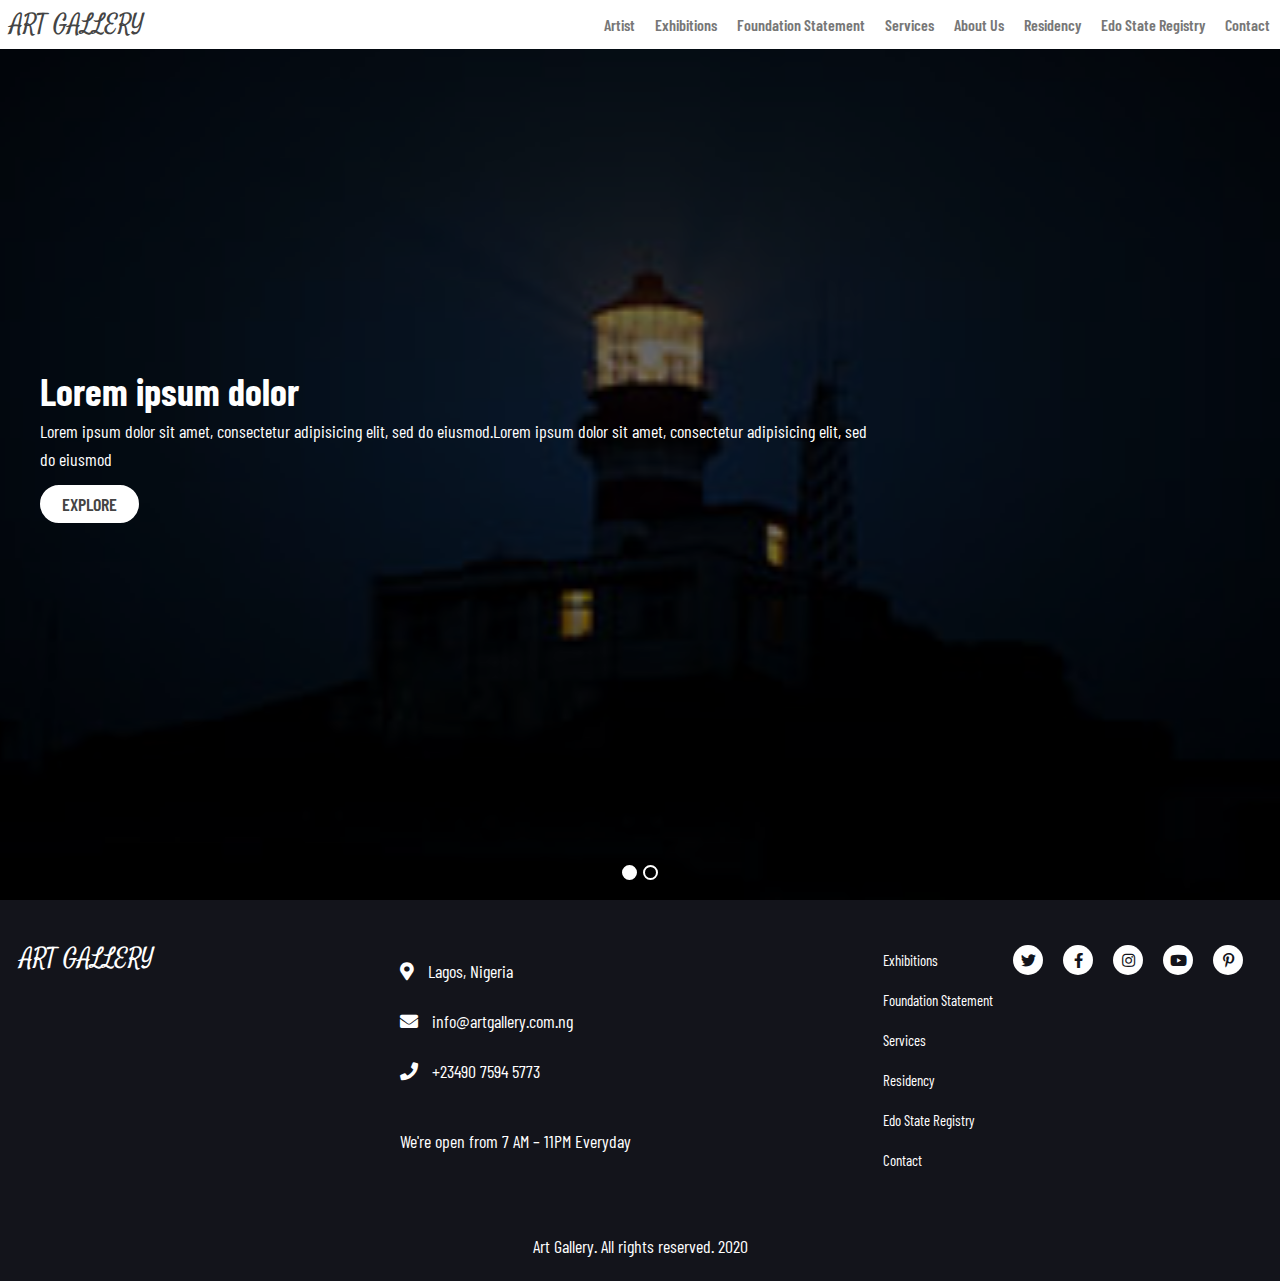
<file: index.html>
<!DOCTYPE html>
<html>
	<head>
		<meta charset="utf-8">
		<meta name="viewport" content="width=device-width, initial-scale=1.0">
		<title>Edo Global Art Foundation</title>
		<link rel="stylesheet" href="https://use.fontawesome.com/releases/v5.13.0/css/all.css">
		<link rel="stylesheet" type="text/css" href="index.css">
		<script src="https://code.jquery.com/jquery-3.5.1.js"></script>
		<script src="https://cdnjs.cloudflare.com/ajax/libs/OwlCarousel2/2.3.4/owl.carousel.min.js"></script>
		<link rel="stylesheet" type="text/css" href="https://cdnjs.cloudflare.com/ajax/libs/OwlCarousel2/2.3.4/assets/owl.carousel.min.css">
	</head>
	<body>
		<div class="nav">
			<div><a href="index.html"  class="logo dark-color">Art Gallery</a></div>
			<ul class="navigation">
				<li><a href="artist.html">Artist</a></li>
				<li><a href="exhibitions.html">Exhibitions</a></li>
				<li><a href="foundation.html">Foundation Statement</a></li>
				<li><a href="services.html">Services</a></li>
				<li>
					<a href="#">About Us</a>
					<ul class="drop-down col trans">
						<li><a href="stakeholders.html">Stakeholders</a></li>
						<li><a href="directors.html">Directors</a></li>
					</ul>
				</li>
				<li><a href="#">Residency</a></li>
				<li><a href="#">Edo State Registry</a></li>
				<li><a href="contact.html">Contact</a></li>
			</ul>
			<div class="menu">
				<div class="openBtn col">
					<span class="open-one"></span>
					<span class="open-two"></span>
				</div>
			</div>
		</div>

	<div class="owl-carousel" id="owl-example">
		<div class="main row al-cen">
			<div class="overlay"></div>
			<div class="main-text">
				<div class="header">
					<h1>Lorem ipsum dolor</h1>
					<p>Lorem ipsum dolor sit amet, consectetur adipisicing elit, sed do eiusmod.Lorem ipsum dolor sit amet, consectetur adipisicing elit, sed do eiusmod</p>
					<button class="btn white-btn trans">Explore</button>
				</div>
			</div>
		</div>
		<div class="main row al-cen">
			<div class="overlay"></div>
			<div class="main-text">
				<div class="header">
					<h1>Lorem ipsum dolor</h1>
					<p>Lorem ipsum dolor sit amet, consectetur adipisicing elit, sed do eiusmod.Lorem ipsum dolor sit amet, consectetur adipisicing elit, sed do eiusmod</p>
					<button class="btn white-btn trans">Explore</button>
				</div>
			</div>
		</div>
	</div>

	<footer>
		<div class="footer-div">
			<div class="logo white-color">ART GALLERY</div>
			<div class="footer-address">
				<p><i class="fas fa-map-marker-alt"></i> Lagos, Nigeria</p>
				<p><i class="fas fa-envelope"></i> <a href="#"> info@artgallery.com.ng</a></p>
				<p><i class="fas fa-phone"></i> +23490 7594 5773</p>
				<p class="open-time">We're open from 7 AM – 11PM Everyday</p>
			</div>
			<div class="quick-links">
				<div class="quick-links-div">
					<ul class="footer-nav">
						<li><a href="#">Exhibitions</a></li>
						<li><a href="#">Foundation Statement</a></li>
						<li><a href="#">Services</a></li>
						<li><a href="#">Residency</a></li>
						<li><a href="#">Edo State Registry</a></li>
						<li><a href="#">Contact</a></li>
					</ul>
				</div>
				<div class="social-media">
					<ul>
						<li><a href="#"><i class="fab fa-twitter"></i></a></li>
						<li><a href="#"><i class="fab fa-facebook-f"></i></a></li>
						<li><a href="#"><i class="fab fa-instagram"></i></a></li>
						<li><a href="#"><i class="fab fa-youtube"></i></a></li>
						<li><a href="#"><i class="fab fa-pinterest-p"></i></a></li>
					</ul>
				</div>
			</div>
		</div>
		<p class="footer">Art Gallery. All rights reserved. 2020</p>
	</footer>

	<script type="text/javascript" src="index.js"></script>
</body>
</html>
</file>
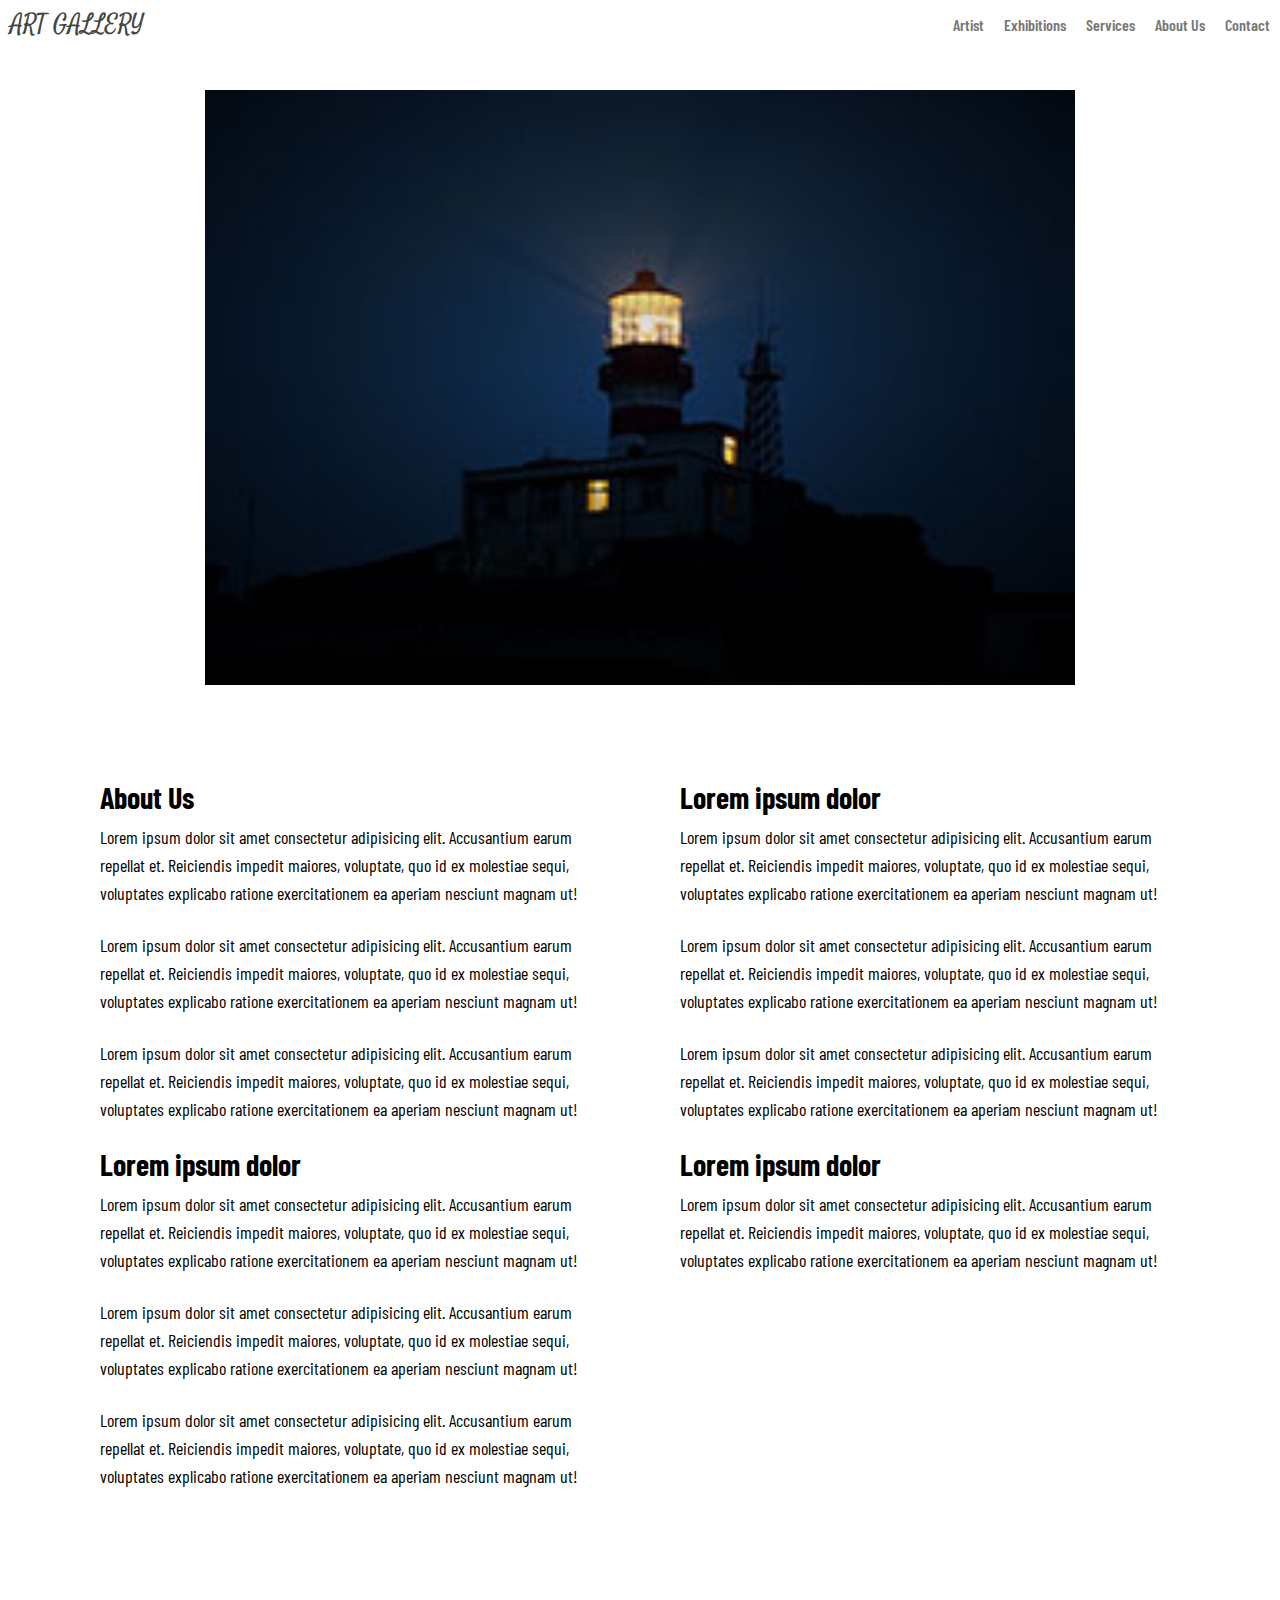
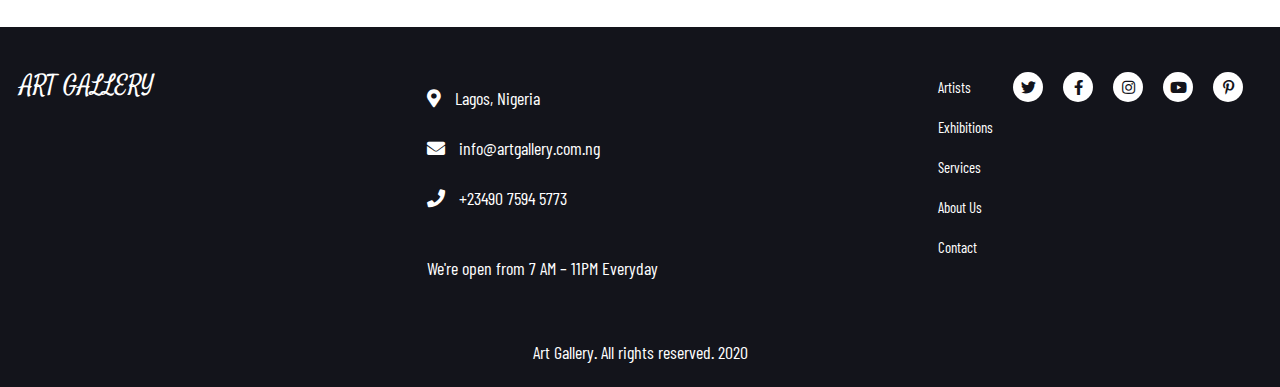
<file: about.html>
<!DOCTYPE html>
<html>
	<head>
		<meta charset="utf-8">
		<meta name="viewport" content="width=device-width, initial-scale=1.0">
		<title>Art Gallery</title>
		<link rel="stylesheet" href="https://use.fontawesome.com/releases/v5.13.0/css/all.css">
		<link href='https://fonts.googleapis.com/css?family=Satisfy' rel='stylesheet'>
		<link rel="stylesheet" type="text/css" href="index.css">
	</head>
	<body>
		<div class="nav">
			<div><a href="index.html"  class="logo dark-color">Art Gallery</a></div>
			<ul class="navigation">
				<li><a href="./artists/artist.html">Artist</a></li>
				<li><a href="exhibitions.html">Exhibitions</a></li>
				<li><a href="services.html">Services</a></li>
				<li><a href="#">About Us</a></li>
				<li><a href="contact.html">Contact</a></li>
			</ul>
			<div class="menu">
				<div class="openBtn col">
					<span class="open-one"></span>
					<span class="open-two"></span>
				</div>
			</div>
		</div>


		<div class="m-top">
			<div class="fl-div foundation col">
				<div class="f-top">
					<img src="./img/a.jpg">
				</div>
				<div class="f-bottom row">
					<div class="f-bottom-div">
						<div>
							<h2>About Us</h2>
                        <p>Lorem ipsum dolor sit amet consectetur adipisicing elit. Accusantium earum repellat et. Reiciendis impedit maiores, voluptate, quo id ex molestiae sequi, voluptates explicabo ratione exercitationem ea aperiam nesciunt magnam ut!</p>
                        <p>Lorem ipsum dolor sit amet consectetur adipisicing elit. Accusantium earum repellat et. Reiciendis impedit maiores, voluptate, quo id ex molestiae sequi, voluptates explicabo ratione exercitationem ea aperiam nesciunt magnam ut!</p>
                        <p>Lorem ipsum dolor sit amet consectetur adipisicing elit. Accusantium earum repellat et. Reiciendis impedit maiores, voluptate, quo id ex molestiae sequi, voluptates explicabo ratione exercitationem ea aperiam nesciunt magnam ut!</p>
						</div>
						<div>
							<h2>Lorem ipsum dolor </h2>
							<p>Lorem ipsum dolor sit amet consectetur adipisicing elit. Accusantium earum repellat et. Reiciendis impedit maiores, voluptate, quo id ex molestiae sequi, voluptates explicabo ratione exercitationem ea aperiam nesciunt magnam ut!</p>
							<p>Lorem ipsum dolor sit amet consectetur adipisicing elit. Accusantium earum repellat et. Reiciendis impedit maiores, voluptate, quo id ex molestiae sequi, voluptates explicabo ratione exercitationem ea aperiam nesciunt magnam ut!</p>
							<p>Lorem ipsum dolor sit amet consectetur adipisicing elit. Accusantium earum repellat et. Reiciendis impedit maiores, voluptate, quo id ex molestiae sequi, voluptates explicabo ratione exercitationem ea aperiam nesciunt magnam ut!</p>
						</div>
					</div>
					<div class="f-bottom-div">
						<div>
							<h2>Lorem ipsum dolor </h2>
							<p>Lorem ipsum dolor sit amet consectetur adipisicing elit. Accusantium earum repellat et. Reiciendis impedit maiores, voluptate, quo id ex molestiae sequi, voluptates explicabo ratione exercitationem ea aperiam nesciunt magnam ut!</p>
							<p>Lorem ipsum dolor sit amet consectetur adipisicing elit. Accusantium earum repellat et. Reiciendis impedit maiores, voluptate, quo id ex molestiae sequi, voluptates explicabo ratione exercitationem ea aperiam nesciunt magnam ut!</p>
							<p>Lorem ipsum dolor sit amet consectetur adipisicing elit. Accusantium earum repellat et. Reiciendis impedit maiores, voluptate, quo id ex molestiae sequi, voluptates explicabo ratione exercitationem ea aperiam nesciunt magnam ut!</p>
						</div>
						<div>
							<h2>Lorem ipsum dolor </h2>
							<p>Lorem ipsum dolor sit amet consectetur adipisicing elit. Accusantium earum repellat et. Reiciendis impedit maiores, voluptate, quo id ex molestiae sequi, voluptates explicabo ratione exercitationem ea aperiam nesciunt magnam ut!</p>
						</div>
					</div>
				</div>
			</div>
		</div>


	<footer>
		<div class="footer-div">
			<div class="logo white-color">ART GALLERY</div>
			<div class="footer-address">
				<p><i class="fas fa-map-marker-alt"></i> Lagos, Nigeria</p>
				<p><i class="fas fa-envelope"></i> <a href="#"> info@artgallery.com.ng</a></p>
				<p><i class="fas fa-phone"></i> +23490 7594 5773</p>
				<p class="open-time">We're open from 7 AM – 11PM Everyday</p>
			</div>
			<div class="quick-links">
				<div class="quick-links-div">
					<ul class="footer-nav">
						<li><a href="./artists/artist.html">Artists</a></li>
						<li><a href="exhibitions.html">Exhibitions</a></li>
						<li><a href="services.html">Services</a></li>
						<li><a href="about.html">About Us</a></li>
						<li><a href="contact.html">Contact</a></li>
					</ul>
				</div>
				<div class="social-media">
					<ul>
						<li><a href="#"><i class="fab fa-twitter"></i></a></li>
						<li><a href="#"><i class="fab fa-facebook-f"></i></a></li>
						<li><a href="#"><i class="fab fa-instagram"></i></a></li>
						<li><a href="#"><i class="fab fa-youtube"></i></a></li>
						<li><a href="#"><i class="fab fa-pinterest-p"></i></a></li>
					</ul>
				</div>
			</div>
		</div>
		<p class="footer">Art Gallery. All rights reserved. 2020</p>
	</footer>
	<script type="text/javascript" src="index.js"></script>
</body>
</html>
</file>
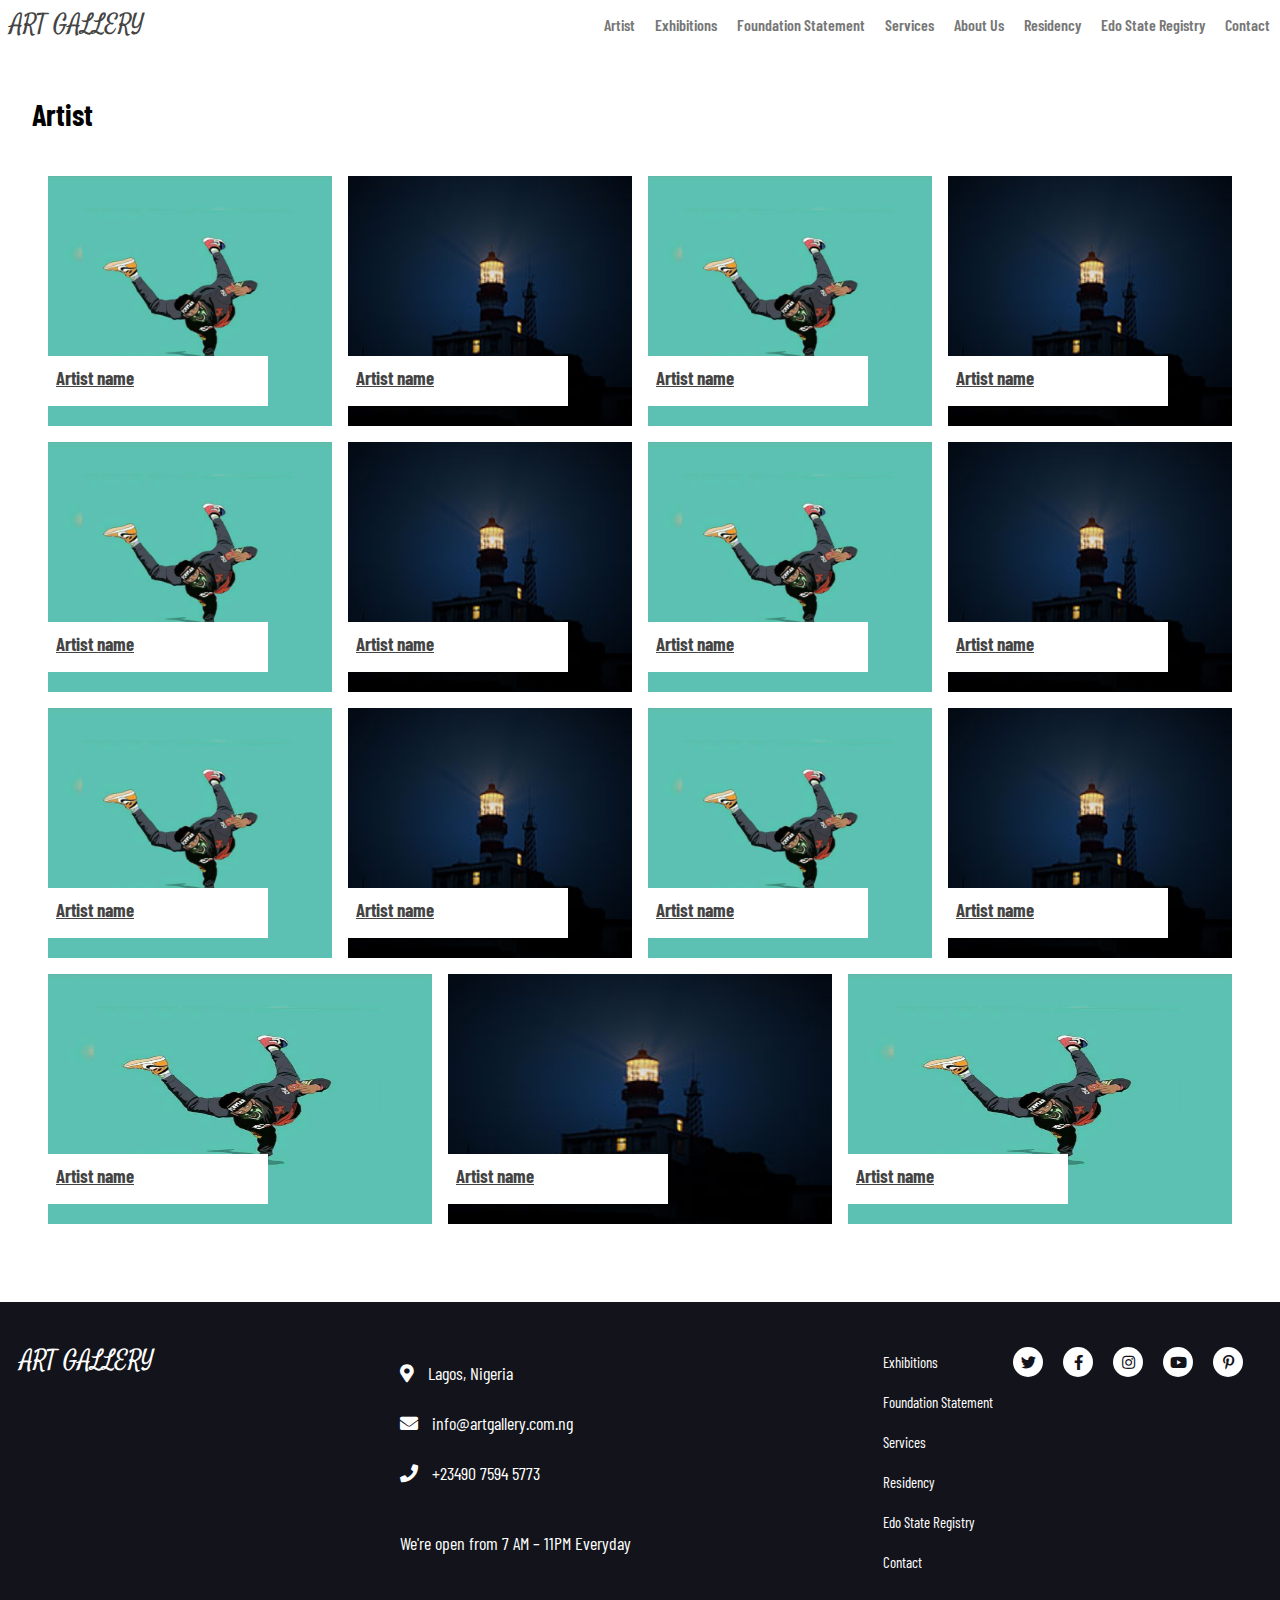
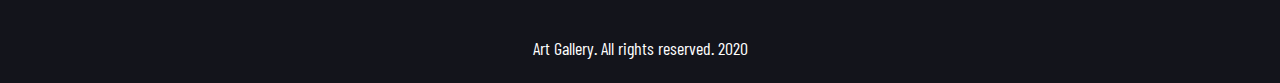
<file: artist.html>
<!DOCTYPE html>
<html>
	<head>
		<meta charset="utf-8">
		<meta name="viewport" content="width=device-width, initial-scale=1.0">
		<title>Edo Global Art Foundation</title>
		<link rel="stylesheet" href="https://use.fontawesome.com/releases/v5.13.0/css/all.css">
		<link rel="stylesheet" type="text/css" href="index.css">
	</head>
	<body>
		<div class="nav">
			<div><a href="index.html"  class="logo dark-color">Art Gallery</a></div>
			<ul class="navigation">
				<li><a href="artist.html">Artist</a></li>
				<li><a href="exhibitions.html">Exhibitions</a></li>
				<li><a href="foundation.html">Foundation Statement</a></li>
				<li><a href="services.html">Services</a></li>
				<li>
					<a href="#">About Us</a>
					<ul class="drop-down col trans">
						<li><a href="stakeholders.html">Stakeholders</a></li>
						<li><a href="directors.html">Directors</a></li>
					</ul>
				</li>
				<li><a href="#">Residency</a></li>
				<li><a href="#">Edo State Registry</a></li>
				<li><a href="contact.html">Contact</a></li>
			</ul>			<div class="menu">
				<div class="openBtn col">
					<span class="open-one"></span>
					<span class="open-two"></span>
				</div>
			</div>
		</div>

	<div class="gallery col al-cen m-top">
		<div class="gallery-top">
			<h2>Artist</h2>
		</div>
		<div class="gallery-div">
			<div class="masonry">
				<div class="artist-brick">
						<img src="./img/b.jpg">
						<div class="artist-hover trans col trans">
							<a href="#" class="dark-color"><h3>Artist name</h3></a>
							<p class="ellipsis">Lorem ipsum dolor sit amet, consectetur adipisicing elit, sed do eiusmod
							tempor incididunt ut labore et dolore magna aliqua. Ut enim ad minim veniam</p>
						</div>
				</div>
				<div class="artist-brick">
						<img src="./img/a.jpg">
						<div class="artist-hover trans col trans">
							<a href="#" class="dark-color"><h3>Artist name</h3></a>
							<p class="ellipsis">Lorem ipsum dolor sit amet, consectetur adipisicing elit, sed do eiusmod
							tempor incididunt ut labore et dolore magna aliqua. Ut enim ad minim veniam</p>
						</div>
				</div>
				<div class="artist-brick">
						<img src="./img/b.jpg">
						<div class="artist-hover trans col trans">
							<a href="#" class="dark-color"><h3>Artist name</h3></a>
							<p class="ellipsis">Lorem ipsum dolor sit amet, consectetur adipisicing elit, sed do eiusmod
							tempor incididunt ut labore et dolore magna aliqua. Ut enim ad minim veniam</p>
						</div>
				</div>
				<div class="artist-brick">
						<img src="./img/a.jpg">
						<div class="artist-hover trans col trans">
							<a href="#" class="dark-color"><h3>Artist name</h3></a>
							<p class="ellipsis">Lorem ipsum dolor sit amet, consectetur adipisicing elit, sed do eiusmod
							tempor incididunt ut labore et dolore magna aliqua. Ut enim ad minim veniam</p>
						</div>
				</div>
				<div class="artist-brick">
						<img src="./img/b.jpg">
						<div class="artist-hover trans col trans">
							<a href="#" class="dark-color"><h3>Artist name</h3></a>
							<p class="ellipsis">Lorem ipsum dolor sit amet, consectetur adipisicing elit, sed do eiusmod
							tempor incididunt ut labore et dolore magna aliqua. Ut enim ad minim veniam</p>
						</div>
				</div>
				<div class="artist-brick">
						<img src="./img/a.jpg">
						<div class="artist-hover trans col trans">
							<a href="#" class="dark-color"><h3>Artist name</h3></a>
							<p class="ellipsis">Lorem ipsum dolor sit amet, consectetur adipisicing elit, sed do eiusmod
							tempor incididunt ut labore et dolore magna aliqua. Ut enim ad minim veniam</p>
						</div>
				</div>
				<div class="artist-brick">
						<img src="./img/b.jpg">
						<div class="artist-hover trans col trans">
							<a href="#" class="dark-color"><h3>Artist name</h3></a>
							<p class="ellipsis">Lorem ipsum dolor sit amet, consectetur adipisicing elit, sed do eiusmod
							tempor incididunt ut labore et dolore magna aliqua. Ut enim ad minim veniam</p>
						</div>
				</div>
				<div class="artist-brick">
						<img src="./img/a.jpg">
						<div class="artist-hover trans col trans">
							<a href="#" class="dark-color"><h3>Artist name</h3></a>
							<p class="ellipsis">Lorem ipsum dolor sit amet, consectetur adipisicing elit, sed do eiusmod
							tempor incididunt ut labore et dolore magna aliqua. Ut enim ad minim veniam</p>
						</div>
				</div>
				<div class="artist-brick">
						<img src="./img/b.jpg">
						<div class="artist-hover trans col trans">
							<a href="#" class="dark-color"><h3>Artist name</h3></a>
							<p class="ellipsis">Lorem ipsum dolor sit amet, consectetur adipisicing elit, sed do eiusmod
							tempor incididunt ut labore et dolore magna aliqua. Ut enim ad minim veniam</p>
						</div>
				</div>
				<div class="artist-brick">
						<img src="./img/a.jpg">
						<div class="artist-hover trans col trans">
							<a href="#" class="dark-color"><h3>Artist name</h3></a>
							<p class="ellipsis">Lorem ipsum dolor sit amet, consectetur adipisicing elit, sed do eiusmod
							tempor incididunt ut labore et dolore magna aliqua. Ut enim ad minim veniam</p>
						</div>
				</div>
				<div class="artist-brick">
						<img src="./img/b.jpg">
						<div class="artist-hover trans col trans">
							<a href="#" class="dark-color"><h3>Artist name</h3></a>
							<p class="ellipsis">Lorem ipsum dolor sit amet, consectetur adipisicing elit, sed do eiusmod
							tempor incididunt ut labore et dolore magna aliqua. Ut enim ad minim veniam</p>
						</div>
				</div>
				<div class="artist-brick">
						<img src="./img/a.jpg">
						<div class="artist-hover trans col trans">
							<a href="#" class="dark-color"><h3>Artist name</h3></a>
							<p class="ellipsis">Lorem ipsum dolor sit amet, consectetur adipisicing elit, sed do eiusmod
							tempor incididunt ut labore et dolore magna aliqua. Ut enim ad minim veniam</p>
						</div>
				</div>
				<div class="artist-brick">
						<img src="./img/b.jpg">
						<div class="artist-hover trans col trans">
							<a href="#" class="dark-color"><h3>Artist name</h3></a>
							<p class="ellipsis">Lorem ipsum dolor sit amet, consectetur adipisicing elit, sed do eiusmod
							tempor incididunt ut labore et dolore magna aliqua. Ut enim ad minim veniam</p>
						</div>
				</div>
				<div class="artist-brick">
						<img src="./img/a.jpg">
						<div class="artist-hover trans col trans">
							<a href="#" class="dark-color"><h3>Artist name</h3></a>
							<p class="ellipsis">Lorem ipsum dolor sit amet, consectetur adipisicing elit, sed do eiusmod
							tempor incididunt ut labore et dolore magna aliqua. Ut enim ad minim veniam</p>
						</div>
				</div>
				<div class="artist-brick">
						<img src="./img/b.jpg">
						<div class="artist-hover trans col trans">
							<a href="#" class="dark-color"><h3>Artist name</h3></a>
							<p class="ellipsis">Lorem ipsum dolor sit amet, consectetur adipisicing elit, sed do eiusmod
							tempor incididunt ut labore et dolore magna aliqua. Ut enim ad minim veniam</p>
						</div>
				</div>
			</div>
		</div>
	</div>


	<footer>
		<div class="footer-div">
			<div class="logo white-color">ART GALLERY</div>
			<div class="footer-address">
				<p><i class="fas fa-map-marker-alt"></i> Lagos, Nigeria</p>
				<p><i class="fas fa-envelope"></i> <a href="#"> info@artgallery.com.ng</a></p>
				<p><i class="fas fa-phone"></i> +23490 7594 5773</p>
				<p class="open-time">We're open from 7 AM – 11PM Everyday</p>
			</div>
			<div class="quick-links">
				<div class="quick-links-div">
					<ul class="footer-nav">
						<li><a href="#">Exhibitions</a></li>
						<li><a href="#">Foundation Statement</a></li>
						<li><a href="#">Services</a></li>
						<li><a href="#">Residency</a></li>
						<li><a href="#">Edo State Registry</a></li>
						<li><a href="#">Contact</a></li>
					</ul>
				</div>
				<div class="social-media">
					<ul>
						<li><a href="#"><i class="fab fa-twitter"></i></a></li>
						<li><a href="#"><i class="fab fa-facebook-f"></i></a></li>
						<li><a href="#"><i class="fab fa-instagram"></i></a></li>
						<li><a href="#"><i class="fab fa-youtube"></i></a></li>
						<li><a href="#"><i class="fab fa-pinterest-p"></i></a></li>
					</ul>
				</div>
			</div>
		</div>
		<p class="footer">Art Gallery. All rights reserved. 2020</p>
	</footer>

	<script type="text/javascript" src="index.js"></script>
</body>
</html>
</file>
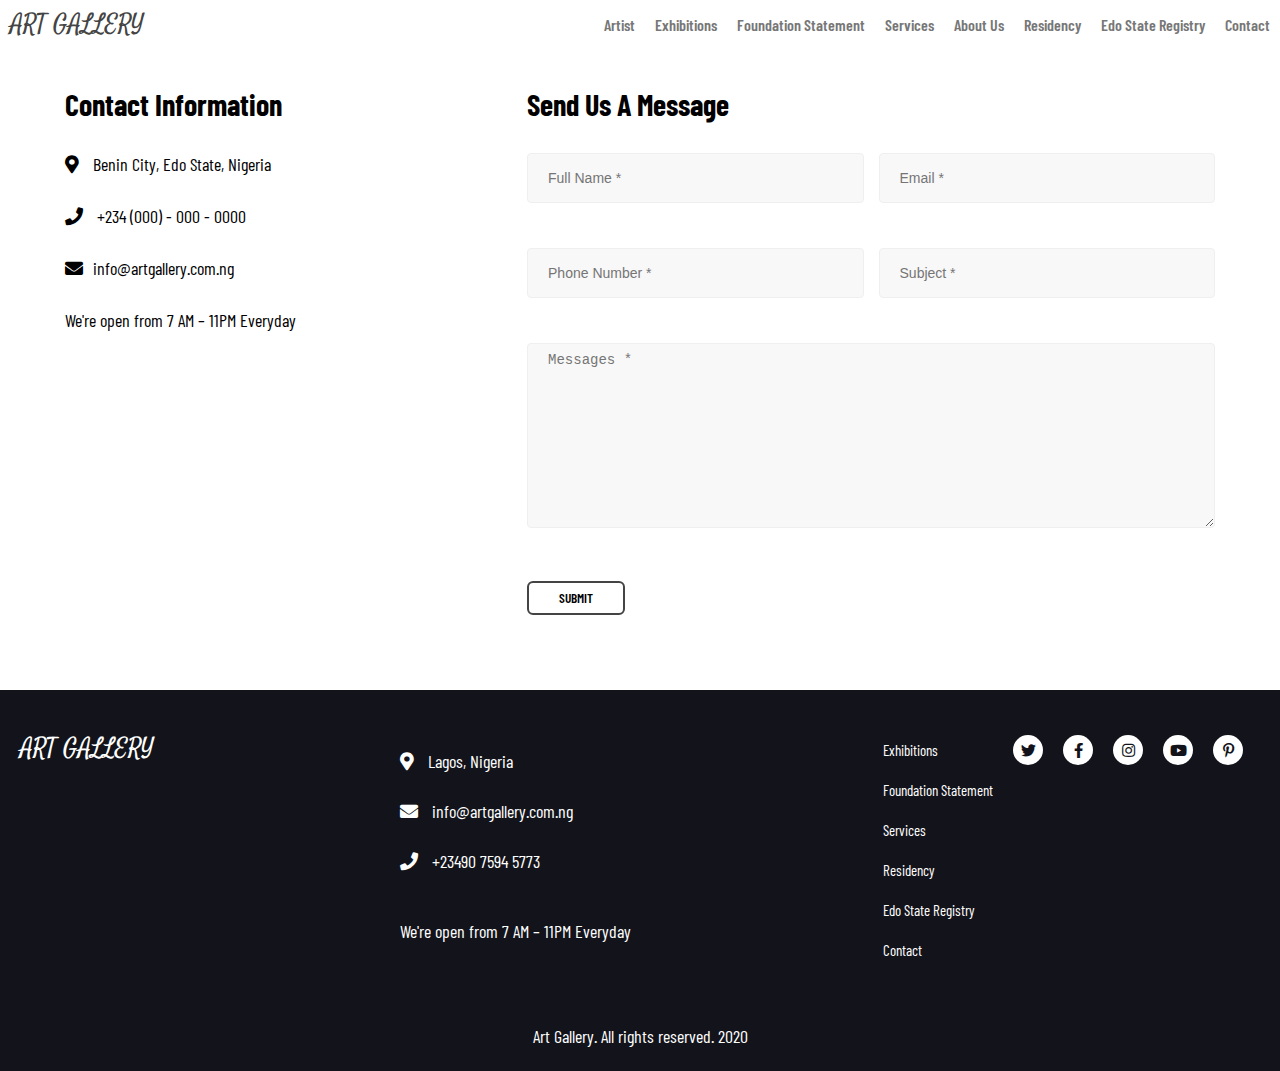
<file: contact.html>
<!DOCTYPE html>
<html>
	<head>
		<meta charset="utf-8">
		<meta name="viewport" content="width=device-width, initial-scale=1.0">
		<title>Edo Global Art Foundation</title>
		<link rel="stylesheet" href="https://use.fontawesome.com/releases/v5.13.0/css/all.css">
		<link href='https://fonts.googleapis.com/css?family=Satisfy' rel='stylesheet'>
		<link rel="stylesheet" type="text/css" href="index.css">
	</head>
	<body>
		<div class="nav">
			<div><a href="index.html"  class="logo dark-color">Art Gallery</a></div>
			<ul class="navigation">
				<li><a href="./artists/artist.html">Artist</a></li>
				<li><a href="exhibitions.html">Exhibitions</a></li>
				<li><a href="foundation.html">Foundation Statement</a></li>
				<li><a href="services.html">Services</a></li>
				<li>
					<a href="#">About Us</a>
					<ul class="drop-down col trans">
						<li><a href="stakeholders.html">Stakeholders</a></li>
						<li><a href="directors.html">Directors</a></li>
					</ul>
				</li>
				<li><a href="#">Residency</a></li>
				<li><a href="#">Edo State Registry</a></li>
				<li><a href="contact.html">Contact</a></li>
			</ul>
			<div class="menu">
				<div class="openBtn col">
					<span class="open-one"></span>
					<span class="open-two"></span>
				</div>
			</div>
		</div>


		<div class="m-top">
			<div class="fl-div foundation col">
				<!-- <div class="f-top">
					<img src="./img/a.jpg">
				</div> -->
				<div class="contact row f-w">
					<div class="f-bottom-div f-w cm contact-div">
						<div>
							<h2>Contact Information</h2>
							<div class="contact-info">
								<p><i class="fas fa-map-marker-alt"></i> Benin City, Edo State, Nigeria</p>
								<p><i class="fas fa-phone"></i> +234 (000) - 000 - 0000</p>
								<p><i class="fas fa-envelope"></i>info@artgallery.com.ng</p>
								<p>We're open from 7 AM – 11PM Everyday</p>
							</div>
						</div>
					</div>
					<div class="f-bottom-div contact-div">
						<div>
							<h2>Send Us A Message</h2>
							<form class="f-w contact-form">
								<div class="form-group row f-w">
									<div class="f-w m-r">
										<input name="contact-name" type="text" placeholder="Full Name *" class="form-control required">
									</div>
									<div class="f-w">
										<input name="contact-email" type="email" placeholder="Email *" class="form-control required email">
									</div>
								</div>
								<div class="form-group row f-w">
									<div class="f-w m-r">
										<input name="contact-phone" type="text" placeholder="Phone Number *" class="form-control required">
									</div>
									<div class="f-w">
										<input name="contact-subject" type="text" placeholder="Subject *" class="form-control required">
									</div>
								</div>
								<div class="form-group row row-vm-c f-w">
									<div class="f-w">
										<textarea name="contact-message" placeholder="Messages *" class="txtarea form-control"></textarea>
									</div>
								</div>
								<button type="submit" class="btn s-btn">Submit</button>
							</form>
						</div>
					</div>
				</div>
			</div>
		</div>


	<footer>
		<div class="footer-div">
			<div class="logo white-color">ART GALLERY</div>
			<div class="footer-address">
				<p><i class="fas fa-map-marker-alt"></i> Lagos, Nigeria</p>
				<p><i class="fas fa-envelope"></i> <a href="#"> info@artgallery.com.ng</a></p>
				<p><i class="fas fa-phone"></i> +23490 7594 5773</p>
				<p class="open-time">We're open from 7 AM – 11PM Everyday</p>
			</div>
			<div class="quick-links">
				<div class="quick-links-div">
					<ul class="footer-nav">
						<li><a href="#">Exhibitions</a></li>
						<li><a href="#">Foundation Statement</a></li>
						<li><a href="#">Services</a></li>
						<li><a href="#">Residency</a></li>
						<li><a href="#">Edo State Registry</a></li>
						<li><a href="#">Contact</a></li>
					</ul>
				</div>
				<div class="social-media">
					<ul>
						<li><a href="#"><i class="fab fa-twitter"></i></a></li>
						<li><a href="#"><i class="fab fa-facebook-f"></i></a></li>
						<li><a href="#"><i class="fab fa-instagram"></i></a></li>
						<li><a href="#"><i class="fab fa-youtube"></i></a></li>
						<li><a href="#"><i class="fab fa-pinterest-p"></i></a></li>
					</ul>
				</div>
			</div>
		</div>
		<p class="footer">Art Gallery. All rights reserved. 2020</p>
	</footer>
	<script type="text/javascript" src="index.js"></script>
</body>
</html>
</file>
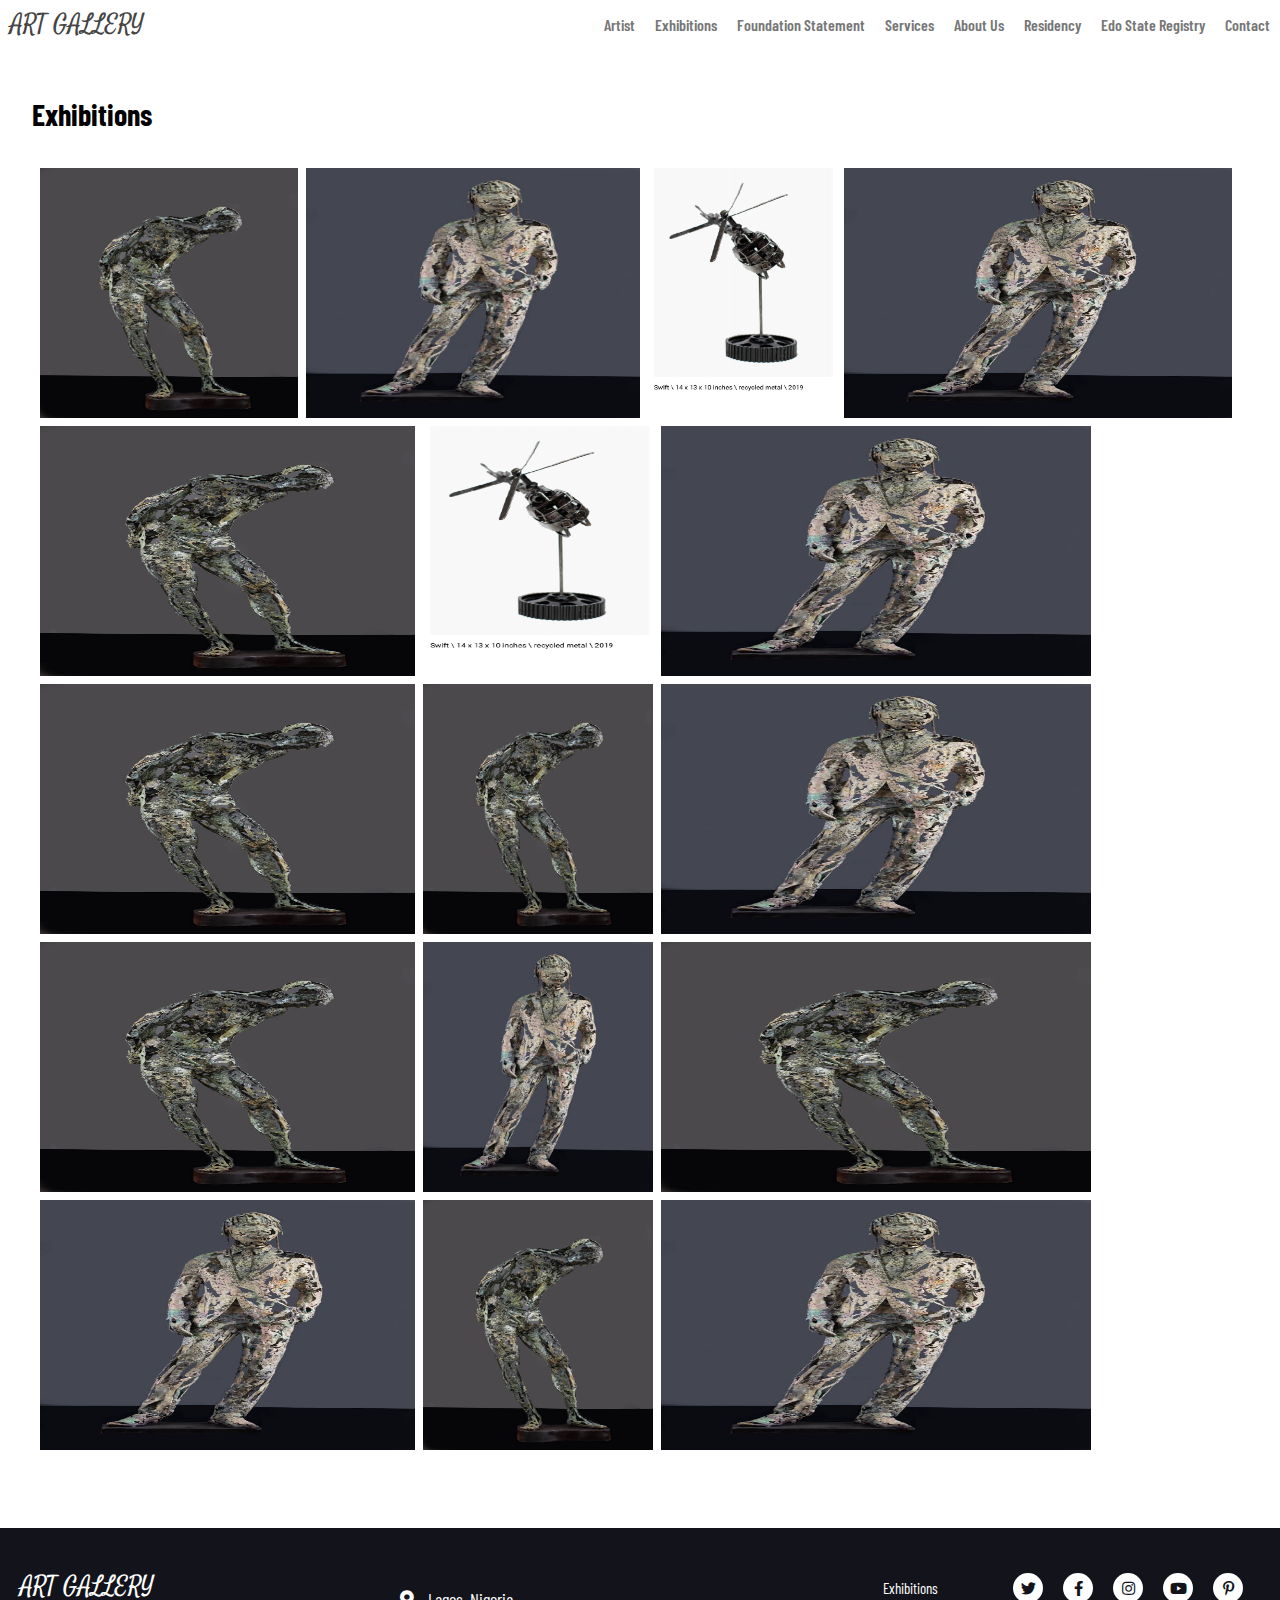
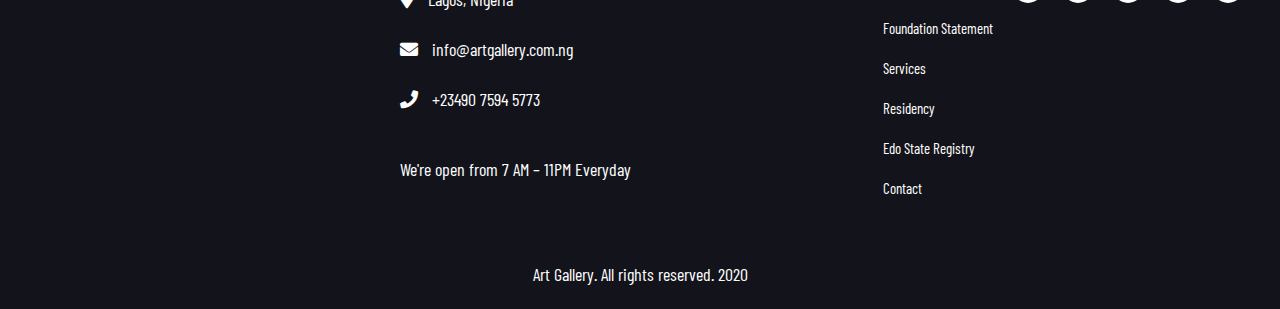
<file: exhibitions.html>
<!DOCTYPE html>
<html>
	<head>
		<meta charset="utf-8">
		<meta name="viewport" content="width=device-width, initial-scale=1.0">
		<title>Edo Global Art Foundation</title>
		<link rel="stylesheet" href="https://use.fontawesome.com/releases/v5.13.0/css/all.css">
		<link rel="stylesheet" type="text/css" href="index.css">
	</head>
	<body>
		<div class="nav">
			<div><a href="index.html"  class="logo dark-color">Art Gallery</a></div>
			<ul class="navigation">
				<li><a href="./artists/artist.html">Artist</a></li>
				<li><a href="exhibitions.html">Exhibitions</a></li>
				<li><a href="foundation.html">Foundation Statement</a></li>
				<li><a href="services.html">Services</a></li>
				<li>
					<a href="#">About Us</a>
					<ul class="drop-down col trans">
						<li><a href="stakeholders.html">Stakeholders</a></li>
						<li><a href="directors.html">Directors</a></li>
					</ul>
				</li>
				<li><a href="#">Residency</a></li>
				<li><a href="#">Edo State Registry</a></li>
				<li><a href="contact.html">Contact</a></li>
			</ul>
			<div class="menu">
				<div class="openBtn col">
					<span class="open-one"></span>
					<span class="open-two"></span>
				</div>
			</div>
		</div>

	<div class="gallery col al-cen m-top">
		<div class="gallery-top">
			<h2>Exhibitions</h2>
		</div>
		<div class="gallery-div">
			<div class="masonry">
				<div class="masonry-brick">
						<img src="./img/exhibits/exhibit7.jpeg">
						<div class="brick-hover white-color col al-cen trans">
							<h2>Artwork name</h2>
							<p>12th August 2020</p>
							<button class="btn white-btn">Explore</button>
						</div>
				</div>
				<div class="masonry-brick">
						<img src="./img/exhibits/exhibit6.jpeg">
						<div class="brick-hover white-color col al-cen trans">
							<h2>Artwork name</h2>
							<p>12th August 2020</p>
							<button class="btn white-btn">Explore</button>
						</div>
				</div>
				<div class="masonry-brick">
						<img src="./img/exhibits/exhibit5.jpeg">
						<div class="brick-hover white-color col al-cen trans">
							<h2>Artwork name</h2>
							<p>12th August 2020</p>
							<button class="btn white-btn">Explore</button>
						</div>
				</div>
				<div class="masonry-brick">
						<img src="./img/exhibits/exhibit6.jpeg">
						<div class="brick-hover white-color col al-cen trans">
							<h2>Artwork name</h2>
							<p>12th August 2020</p>
							<button class="btn white-btn">Explore</button>
						</div>
				</div>
				<div class="masonry-brick">
						<img src="./img/exhibits/exhibit7.jpeg">
						<div class="brick-hover white-color col al-cen trans">
							<h2>Artwork name</h2>
							<p>12th August 2020</p>
							<button class="btn white-btn">Explore</button>
						</div>
				</div>
				<div class="masonry-brick">
						<img src="./img/exhibits/exhibit5.jpeg">
						<div class="brick-hover white-color col al-cen trans">
							<h2>Artwork name</h2>
							<p>12th August 2020</p>
							<button class="btn white-btn">Explore</button>
						</div>
				</div>
				<div class="masonry-brick">
						<img src="./img/exhibits/exhibit6.jpeg">
						<div class="brick-hover white-color col al-cen trans">
							<h2>Artwork name</h2>
							<p>12th August 2020</p>
							<button class="btn white-btn">Explore</button>
						</div>
				</div>
				<div class="masonry-brick">
						<img src="./img/exhibits/exhibit7.jpeg">
						<div class="brick-hover white-color col al-cen trans">
							<h2>Artwork name</h2>
							<p>12th August 2020</p>
							<button class="btn white-btn">Explore</button>
						</div>
				</div>
				<div class="masonry-brick">
						<img src="./img/exhibits/exhibit7.jpeg">
						<div class="brick-hover white-color col al-cen trans">
							<h2>Artwork name</h2>
							<p>12th August 2020</p>
							<button class="btn white-btn">Explore</button>
						</div>
				</div>
				<div class="masonry-brick">
						<img src="./img/exhibits/exhibit6.jpeg">
						<div class="brick-hover white-color col al-cen trans">
							<h2>Artwork name</h2>
							<p>12th August 2020</p>
							<button class="btn white-btn">Explore</button>
						</div>
				</div>
				<div class="masonry-brick">
						<img src="./img/exhibits/exhibit7.jpeg">
						<div class="brick-hover white-color col al-cen trans">
							<h2>Artwork name</h2>
							<p>12th August 2020</p>
							<button class="btn white-btn">Explore</button>
						</div>
				</div>
				<div class="masonry-brick">
						<img src="./img/exhibits/exhibit6.jpeg">
						<div class="brick-hover white-color col al-cen trans">
							<h2>Artwork name</h2>
							<p>12th August 2020</p>
							<button class="btn white-btn">Explore</button>
						</div>
				</div>
				<div class="masonry-brick">
						<img src="./img/exhibits/exhibit7.jpeg">
						<div class="brick-hover white-color col al-cen trans">
							<h2>Artwork name</h2>
							<p>12th August 2020</p>
							<button class="btn white-btn">Explore</button>
						</div>
				</div>
				<div class="masonry-brick">
						<img src="./img/exhibits/exhibit6.jpeg">
						<div class="brick-hover white-color col al-cen trans">
							<h2>Artwork name</h2>
							<p>12th August 2020</p>
							<button class="btn white-btn">Explore</button>
						</div>
				</div>
				<div class="masonry-brick">
						<img src="./img/exhibits/exhibit7.jpeg">
						<div class="brick-hover white-color col al-cen trans">
							<h2>Artwork name</h2>
							<p>12th August 2020</p>
							<button class="btn white-btn">Explore</button>
						</div>
				</div>
				<div class="masonry-brick">
						<img src="./img/exhibits/exhibit6.jpeg">
						<div class="brick-hover white-color col al-cen trans">
							<h2>Artwork name</h2>
							<p>12th August 2020</p>
							<button class="btn white-btn">Explore</button>
						</div>
				</div>
			</div>
		</div>
	</div>


	<footer>
		<div class="footer-div">
			<div class="logo white-color">ART GALLERY</div>
			<div class="footer-address">
				<p><i class="fas fa-map-marker-alt"></i> Lagos, Nigeria</p>
				<p><i class="fas fa-envelope"></i> <a href="#"> info@artgallery.com.ng</a></p>
				<p><i class="fas fa-phone"></i> +23490 7594 5773</p>
				<p class="open-time">We're open from 7 AM – 11PM Everyday</p>
			</div>
			<div class="quick-links">
				<div class="quick-links-div">
					<ul class="footer-nav">
						<li><a href="#">Exhibitions</a></li>
						<li><a href="#">Foundation Statement</a></li>
						<li><a href="#">Services</a></li>
						<li><a href="#">Residency</a></li>
						<li><a href="#">Edo State Registry</a></li>
						<li><a href="#">Contact</a></li>
					</ul>
				</div>
				<div class="social-media">
					<ul>
						<li><a href="#"><i class="fab fa-twitter"></i></a></li>
						<li><a href="#"><i class="fab fa-facebook-f"></i></a></li>
						<li><a href="#"><i class="fab fa-instagram"></i></a></li>
						<li><a href="#"><i class="fab fa-youtube"></i></a></li>
						<li><a href="#"><i class="fab fa-pinterest-p"></i></a></li>
					</ul>
				</div>
			</div>
		</div>
		<p class="footer">Art Gallery. All rights reserved. 2020</p>
	</footer>

	<script type="text/javascript" src="index.js"></script>
</body>
</html>
</file>
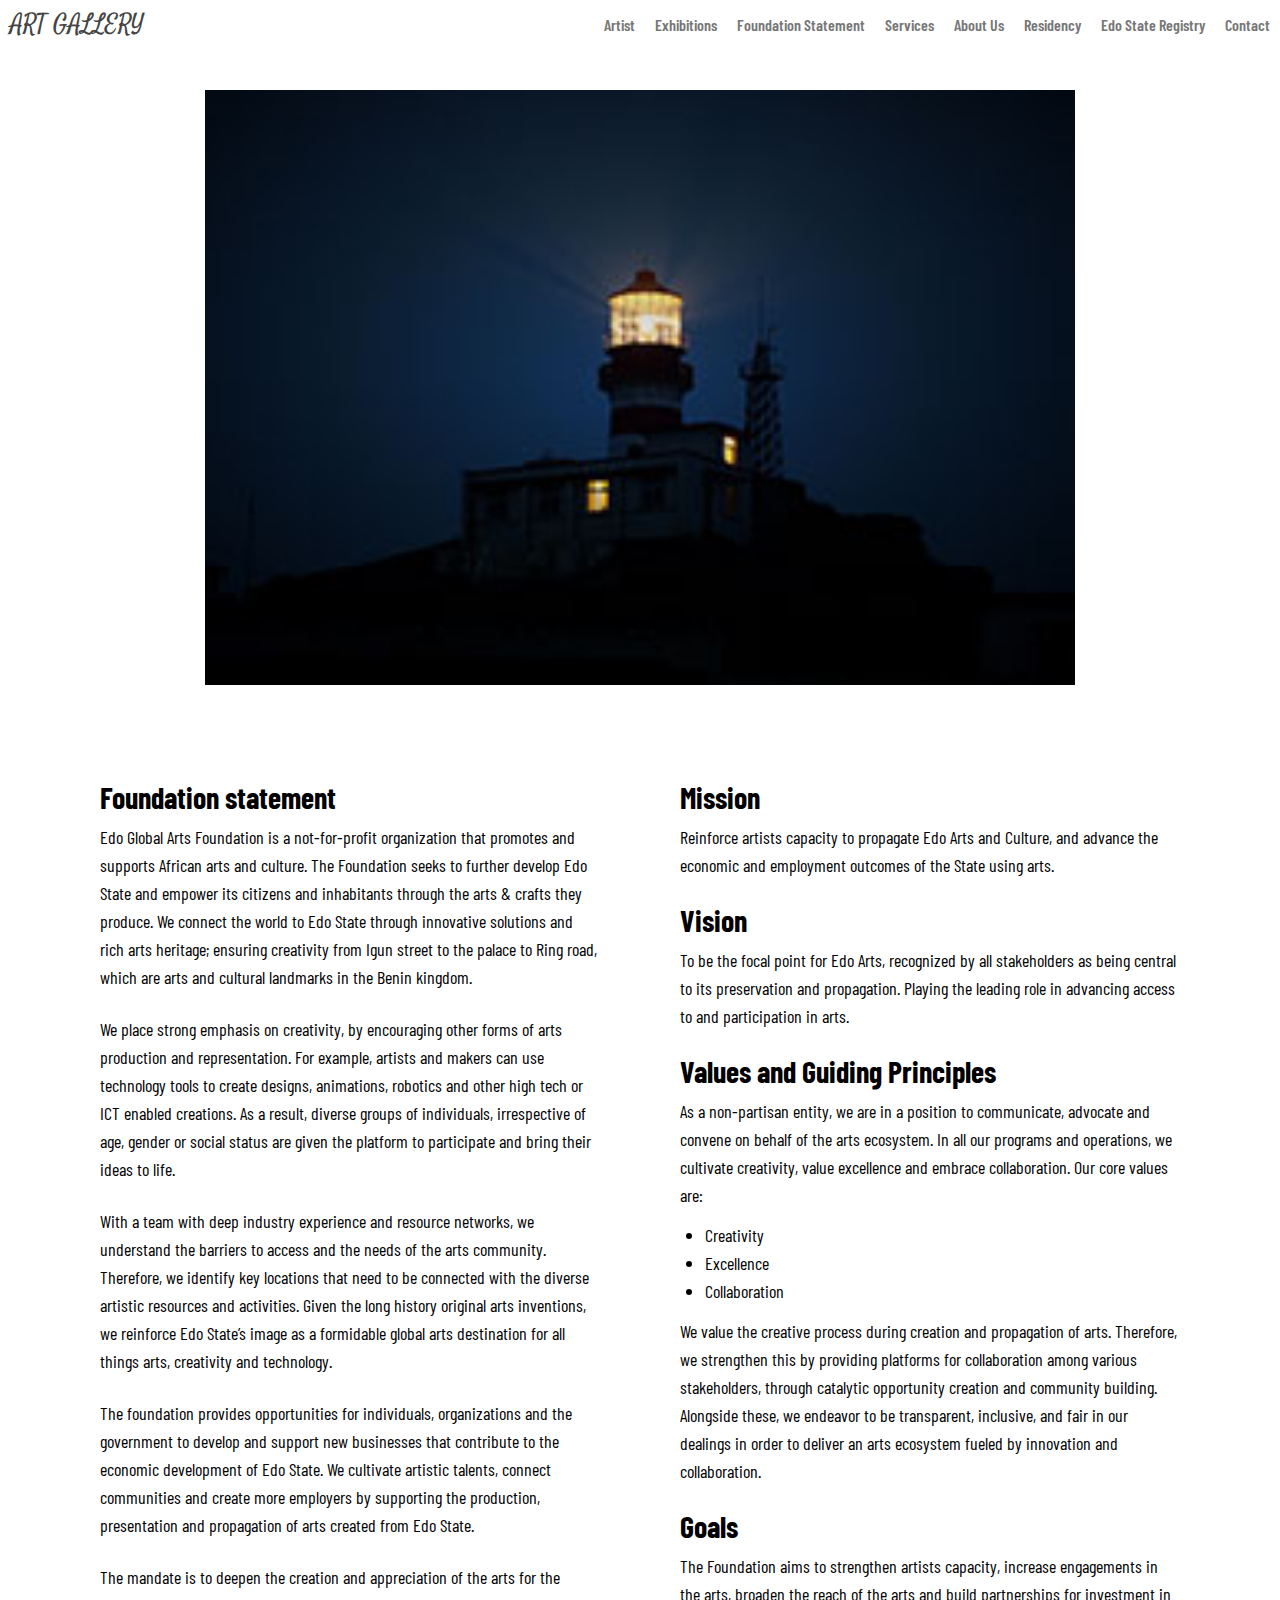
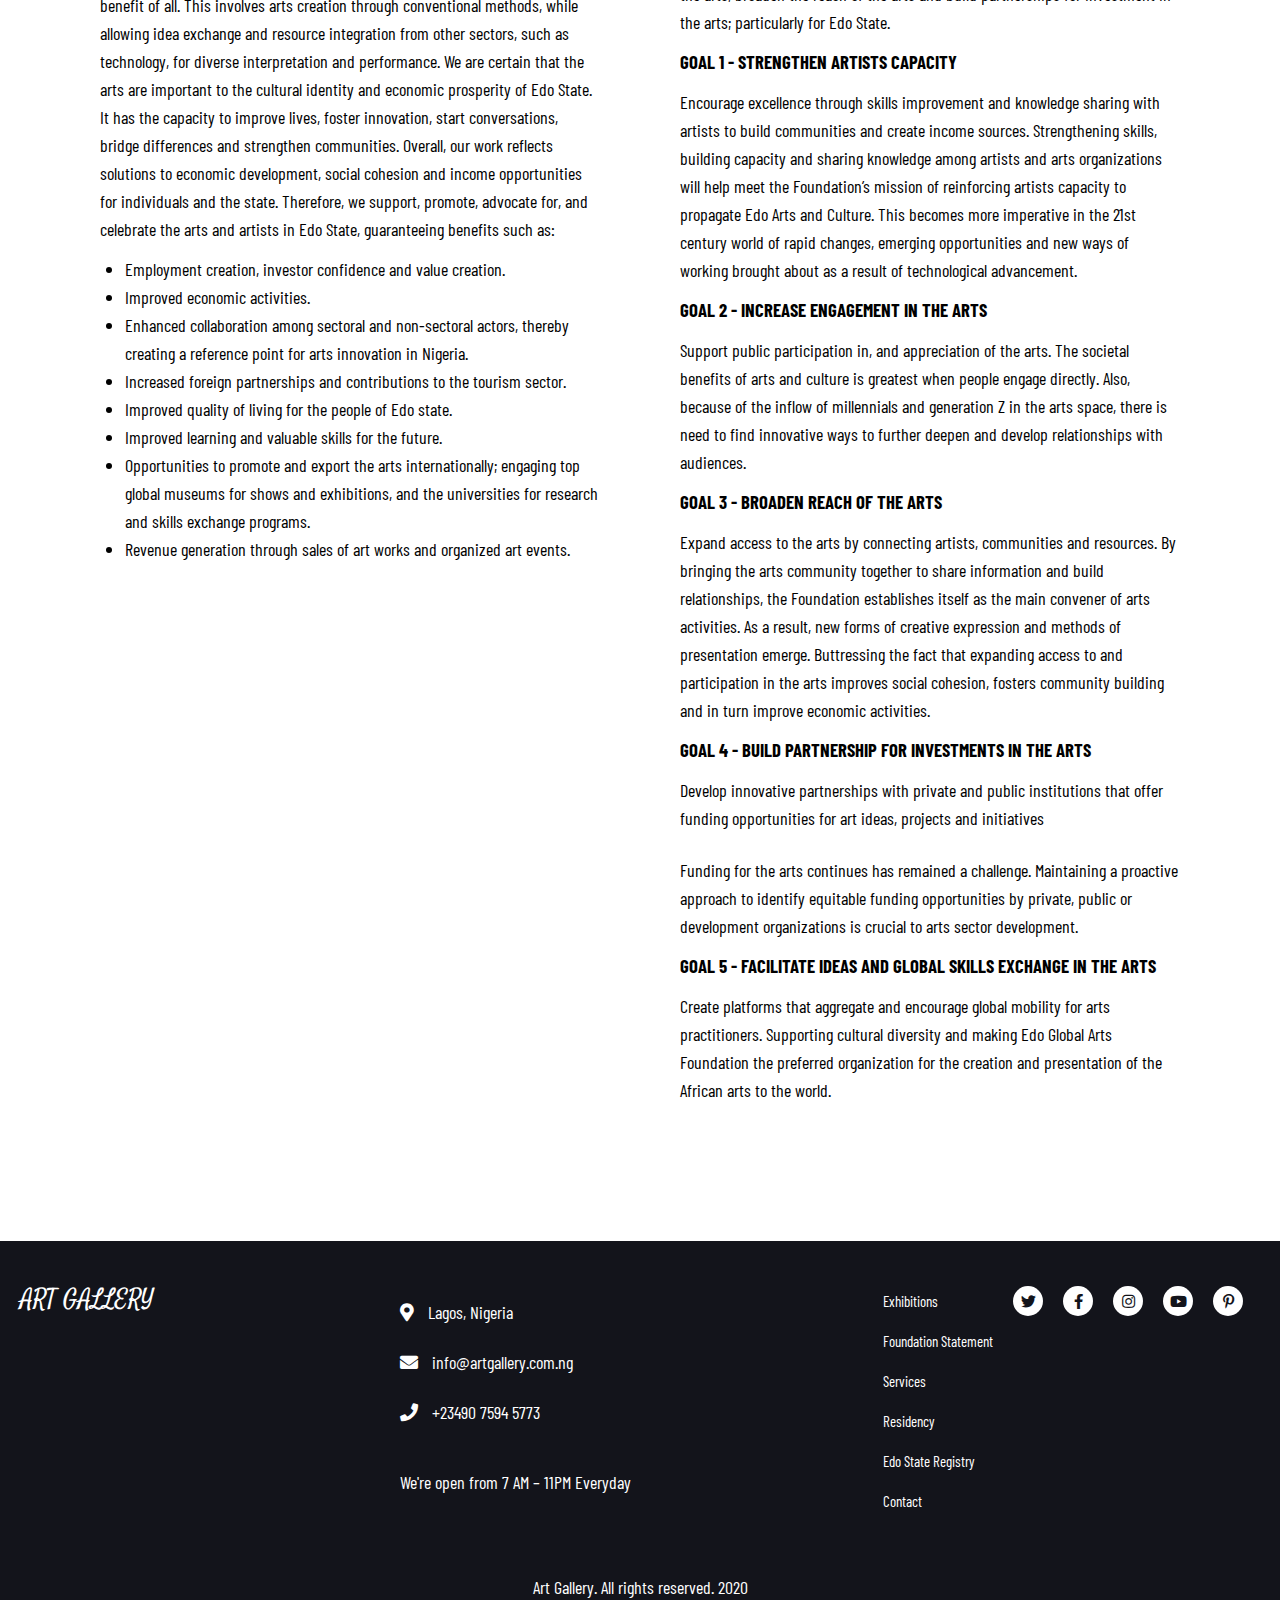
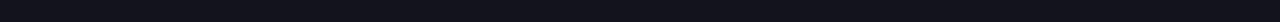
<file: foundation.html>
<!DOCTYPE html>
<html>
	<head>
		<meta charset="utf-8">
		<meta name="viewport" content="width=device-width, initial-scale=1.0">
		<title>Edo Global Art Foundation</title>
		<link rel="stylesheet" href="https://use.fontawesome.com/releases/v5.13.0/css/all.css">
		<link href='https://fonts.googleapis.com/css?family=Satisfy' rel='stylesheet'>
		<link rel="stylesheet" type="text/css" href="index.css">
	</head>
	<body>
		<div class="nav">
			<div><a href="index.html"  class="logo dark-color">Art Gallery</a></div>
			<ul class="navigation">
				<li><a href="./artists/artist.html">Artist</a></li>
				<li><a href="exhibitions.html">Exhibitions</a></li>
				<li><a href="foundation.html">Foundation Statement</a></li>
				<li><a href="services.html">Services</a></li>
				<li>
					<a href="#">About Us</a>
					<ul class="drop-down col trans">
						<li><a href="stakeholders.html">Stakeholders</a></li>
						<li><a href="directors.html">Directors</a></li>
					</ul>
				</li>
				<li><a href="#">Residency</a></li>
				<li><a href="#">Edo State Registry</a></li>
				<li><a href="contact.html">Contact</a></li>
			</ul>
			<div class="menu">
				<div class="openBtn col">
					<span class="open-one"></span>
					<span class="open-two"></span>
				</div>
			</div>
		</div>


		<div class="m-top">
			<div class="fl-div foundation col">
				<div class="f-top">
					<img src="./img/a.jpg">
				</div>
				<div class="f-bottom row">
					<div class="f-bottom-div">
						<h2>Foundation statement</h2>
					<p>Edo Global Arts Foundation is a not-for-profit organization that promotes and supports African arts and culture. The Foundation seeks to further develop Edo State and empower its citizens and inhabitants through the arts & crafts they produce. We connect the world to Edo State through innovative solutions and rich arts heritage; ensuring creativity from Igun street to the palace to Ring road, which are arts and cultural landmarks in the Benin kingdom.</p>
					<p>We place strong emphasis on creativity, by encouraging other forms of arts production and representation. For example, artists and makers can use technology tools to create designs, animations, robotics and other high tech or ICT enabled creations. As a result, diverse groups of individuals, irrespective of age, gender or social status are given the platform to participate and bring their ideas to life.</p>
					<p>With a team with deep industry experience and resource networks, we understand the barriers to access and the needs of the arts community. Therefore, we identify key locations that need to be connected with the diverse artistic resources and activities. Given the long history original arts inventions, we reinforce Edo State’s image as a formidable global arts destination for all things arts, creativity and technology.</p>
					<p>The foundation provides opportunities for individuals, organizations and the government to develop and support new businesses that contribute to the economic development of Edo State. We cultivate artistic talents, connect communities and create more employers by supporting the production, presentation and propagation of arts created from Edo State.</p>
					<p>The mandate is to deepen the creation and appreciation of the arts for the benefit of all. This involves arts creation through conventional methods, while allowing idea exchange and resource integration from other sectors, such as technology, for diverse interpretation and performance. We are certain that the arts are important to the cultural identity and economic prosperity of Edo State. It has the capacity to improve lives, foster innovation, start conversations, bridge differences and strengthen communities. Overall, our work reflects solutions to economic development, social cohesion and income opportunities for individuals and the state. Therefore, we support, promote, advocate for, and celebrate the arts and artists in Edo State, guaranteeing benefits such as: </p>
						<ul >
							<li>Employment creation, investor confidence and value creation. </li>
							<li>Improved economic activities. </li>
							<li>Enhanced collaboration among sectoral and non-sectoral actors, thereby creating a reference point for arts innovation in Nigeria. </li>
							<li>Increased foreign partnerships and contributions to the tourism sector.</li>
							<li>Improved quality of living for the people of Edo state. </li>
							<li>Improved learning and valuable skills for the future. </li>
							<li>Opportunities to promote and export the arts internationally; engaging top global museums for shows and exhibitions, and the universities for research and skills exchange programs. </li>
							<li>Revenue generation through sales of art works and organized art events.</li>
						</ul>
					</div>
					<div class="f-bottom-div">
						<div>
							<h2>Mission</h2>
							<p>Reinforce artists capacity to propagate Edo Arts and Culture, and advance the economic and employment outcomes of the State using arts. </p>
						</div>

						<div>
							<h2>Vision </h2>
							<p>To be the focal point for Edo Arts, recognized by all stakeholders as being central to its preservation and propagation. Playing the leading role in advancing access to and participation in arts.</p>
						</div>

						<div>
							<h2>Values and Guiding Principles </h2>
							<p>As a non-partisan entity, we are in a position to communicate, advocate and convene on behalf of the arts ecosystem. In all our programs and operations, we cultivate creativity, value excellence and embrace collaboration. Our core values are: </p>
								<ul>
									<li>Creativity</li>
									<li>Excellence</li>
									<li>Collaboration</li>
								</ul>
							<p>We value the creative process during creation and propagation of arts. Therefore, we strengthen this by providing platforms for collaboration among various stakeholders, through catalytic opportunity creation and community building. Alongside these, we endeavor to be transparent, inclusive, and fair in our dealings in order to deliver an arts ecosystem fueled by innovation and collaboration.</p>
						</div>

						<div>
							<h2>Goals </h2>
							<p>The Foundation aims to strengthen artists capacity, increase engagements in the arts, broaden the reach of the arts and build partnerships for investment in the arts; particularly for Edo State. </p>
							<h3>GOAL 1 - STRENGTHEN ARTISTS CAPACITY </h3>
							<p>Encourage excellence through skills improvement and knowledge sharing with artists to build communities and create income sources. Strengthening skills, building capacity and sharing knowledge among artists and arts organizations will help meet the Foundation’s mission of reinforcing artists capacity to propagate Edo Arts and Culture. This becomes more imperative in the 21st century world of rapid changes, emerging opportunities and new ways of working brought about as a result of technological advancement. </p>
							<h3>GOAL 2 - INCREASE ENGAGEMENT IN THE ARTS</h3>
							<p>Support public participation in, and appreciation of the arts. The societal benefits of arts and culture is greatest when people engage directly. Also, because of the inflow of millennials and generation Z in the arts space, there is need to find innovative ways to further deepen and develop relationships with audiences.</p>
							<h3>GOAL 3 - BROADEN REACH OF THE ARTS</h3>
							<p>Expand access to the arts by connecting artists, communities and resources. By bringing the arts community together to share information and build relationships, the Foundation establishes itself as the main convener of arts activities. As a result, new forms of creative expression and methods of presentation emerge. Buttressing the fact that expanding access to and participation in the arts improves social cohesion, fosters community building and in turn improve economic activities. </p>
							<h3>GOAL 4 - BUILD PARTNERSHIP FOR INVESTMENTS IN THE ARTS</h3>
							<p>Develop innovative partnerships with private and public institutions that offer funding opportunities for art ideas, projects and initiatives</p>
							<p>Funding for the arts continues has remained a challenge. Maintaining a proactive approach to identify equitable funding opportunities by private, public or development organizations is crucial to arts sector development. </p>
							<h3>GOAL 5 - FACILITATE IDEAS AND GLOBAL SKILLS EXCHANGE IN THE ARTS</h3>
							<p>Create platforms that aggregate and encourage global mobility for arts practitioners. Supporting cultural diversity and making Edo Global Arts Foundation the preferred organization for the creation and presentation of the African arts to the world.</p>
						</div>
					</div>
				</div>
			</div>
		</div>


	<footer>
		<div class="footer-div">
			<div class="logo white-color">ART GALLERY</div>
			<div class="footer-address">
				<p><i class="fas fa-map-marker-alt"></i> Lagos, Nigeria</p>
				<p><i class="fas fa-envelope"></i> <a href="#"> info@artgallery.com.ng</a></p>
				<p><i class="fas fa-phone"></i> +23490 7594 5773</p>
				<p class="open-time">We're open from 7 AM – 11PM Everyday</p>
			</div>
			<div class="quick-links">
				<div class="quick-links-div">
					<ul class="footer-nav">
						<li><a href="#">Exhibitions</a></li>
						<li><a href="#">Foundation Statement</a></li>
						<li><a href="#">Services</a></li>
						<li><a href="#">Residency</a></li>
						<li><a href="#">Edo State Registry</a></li>
						<li><a href="#">Contact</a></li>
					</ul>
				</div>
				<div class="social-media">
					<ul>
						<li><a href="#"><i class="fab fa-twitter"></i></a></li>
						<li><a href="#"><i class="fab fa-facebook-f"></i></a></li>
						<li><a href="#"><i class="fab fa-instagram"></i></a></li>
						<li><a href="#"><i class="fab fa-youtube"></i></a></li>
						<li><a href="#"><i class="fab fa-pinterest-p"></i></a></li>
					</ul>
				</div>
			</div>
		</div>
		<p class="footer">Art Gallery. All rights reserved. 2020</p>
	</footer>
	<script type="text/javascript" src="index.js"></script>
</body>
</html>
</file>
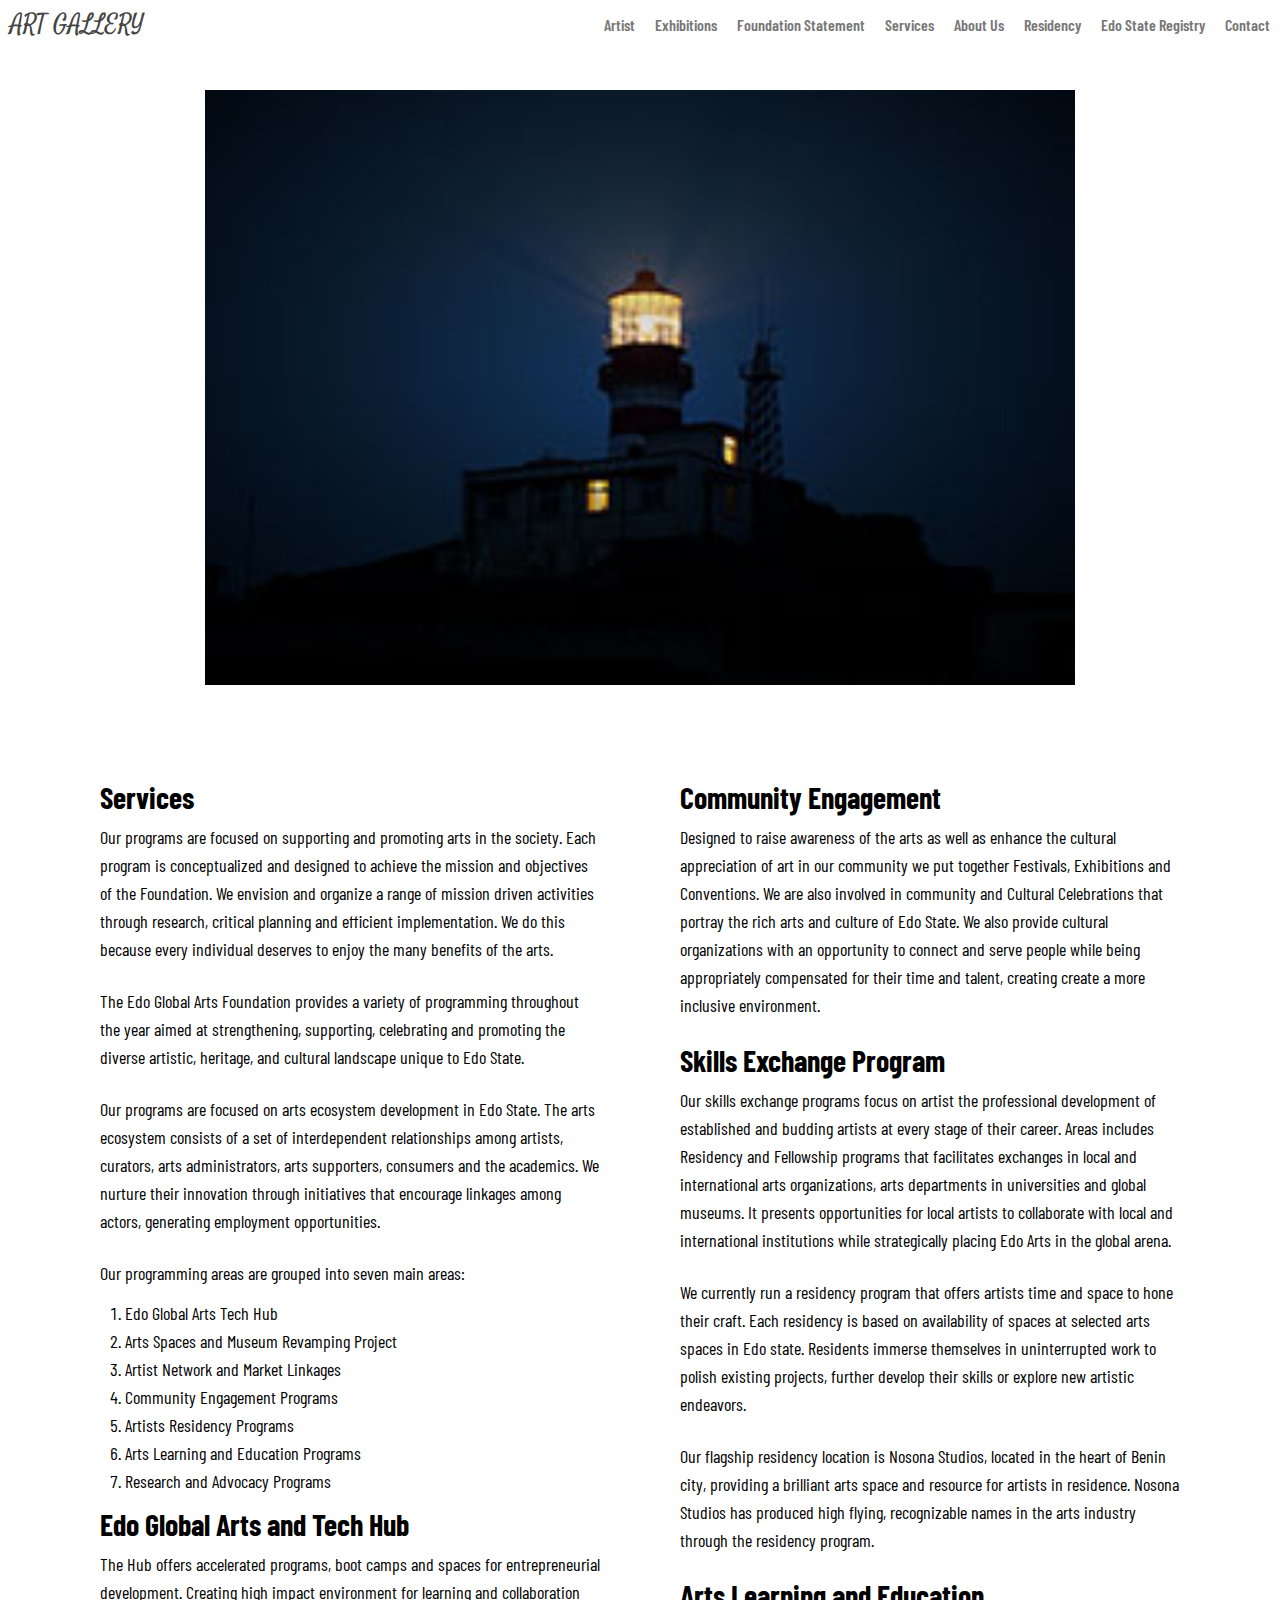
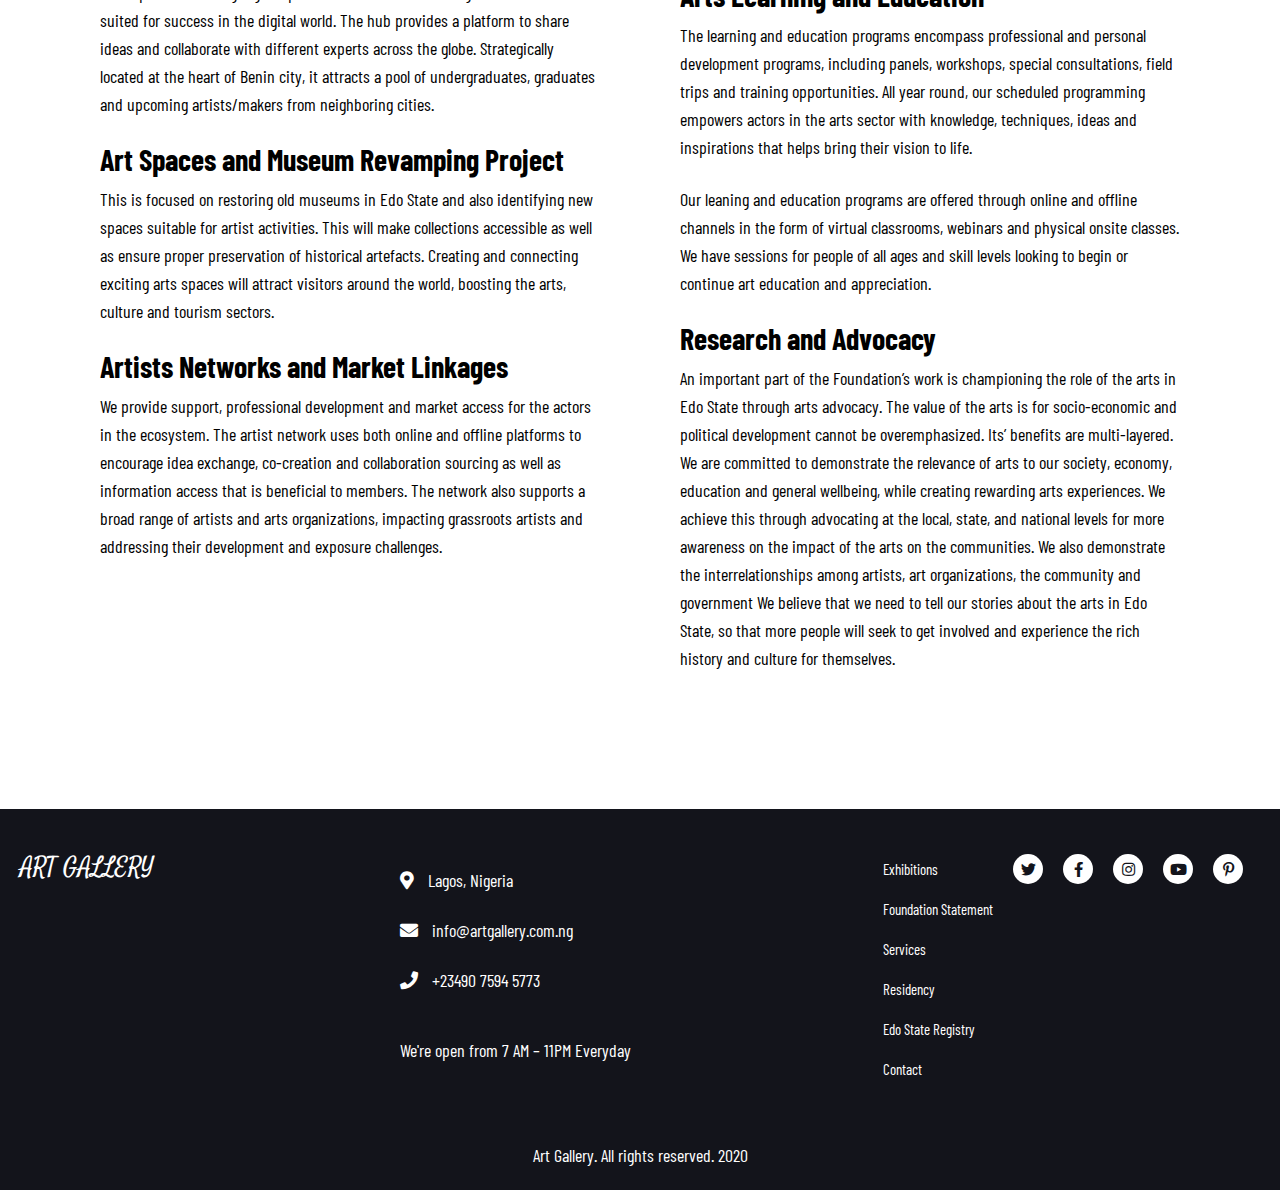
<file: services.html>
<!DOCTYPE html>
<html>
	<head>
		<meta charset="utf-8">
		<meta name="viewport" content="width=device-width, initial-scale=1.0">
		<title>Edo Global Art Foundation</title>
		<link rel="stylesheet" href="https://use.fontawesome.com/releases/v5.13.0/css/all.css">
		<link href='https://fonts.googleapis.com/css?family=Satisfy' rel='stylesheet'>
		<link rel="stylesheet" type="text/css" href="index.css">
	</head>
	<body>
		<div class="nav">
			<div><a href="index.html"  class="logo dark-color">Art Gallery</a></div>
			<ul class="navigation">
				<li><a href="./artists/artist.html">Artist</a></li>
				<li><a href="exhibitions.html">Exhibitions</a></li>
				<li><a href="foundation.html">Foundation Statement</a></li>
				<li><a href="services.html">Services</a></li>
				<li>
					<a href="#">About Us</a>
					<ul class="drop-down col trans">
						<li><a href="stakeholders.html">Stakeholders</a></li>
						<li><a href="directors.html">Directors</a></li>
					</ul>
				</li>
				<li><a href="#">Residency</a></li>
				<li><a href="#">Edo State Registry</a></li>
				<li><a href="contact.html">Contact</a></li>
			</ul>
			<div class="menu">
				<div class="openBtn col">
					<span class="open-one"></span>
					<span class="open-two"></span>
				</div>
			</div>
		</div>


		<div class="m-top">
			<div class="fl-div foundation col">
				<div class="f-top">
					<img src="./img/a.jpg">
				</div>
				<div class="f-bottom row">
					<div class="f-bottom-div">
						<div>
							<h2>Services</h2>
							<p>Our programs are focused on supporting and promoting arts in the society. Each program is conceptualized and designed to achieve the mission and objectives of the Foundation. We envision and organize a range of mission driven activities through research, critical planning and efficient implementation. We do this because every individual deserves to enjoy the many benefits of the arts.</p>
							<p>The Edo Global Arts Foundation provides a variety of programming throughout the year aimed at strengthening, supporting, celebrating and promoting the diverse artistic, heritage, and cultural landscape unique to Edo State.</p>
							<p>Our programs are focused on arts ecosystem development in Edo State. The arts ecosystem consists of a set of interdependent relationships among artists, curators, arts administrators, arts supporters, consumers and the academics. We nurture their innovation through initiatives that encourage linkages among actors, generating employment opportunities.</p>
							<p>Our programming areas are grouped into seven main areas: </p>
							<ol>
								<li>Edo Global Arts Tech Hub</li>
								<li>Arts Spaces and Museum Revamping Project</li>
								<li>Artist Network and Market Linkages</li>
								<li>Community Engagement Programs</li>
								<li>Artists Residency Programs</li>
								<li>Arts Learning and Education Programs</li>
								<li>Research and Advocacy Programs</li>
							</ol>
						</div>
						<div>
								<h2>Edo Global Arts and Tech Hub </h2>
								<p>The Hub offers accelerated programs, boot camps and spaces for entrepreneurial development. Creating high impact environment for learning and collaboration suited for success in the digital world. The hub provides a platform to share ideas and collaborate with different experts across the globe. Strategically located at the heart of Benin city, it attracts a pool of undergraduates, graduates and upcoming artists/makers from neighboring cities.</p>
							</div>
							<div>
							<h2>Art Spaces and Museum Revamping Project</h2>
							<p>This is focused on restoring old museums in Edo State and also identifying new spaces suitable for artist activities. This will make collections accessible as well as ensure proper preservation of historical artefacts. Creating and connecting exciting arts spaces will attract visitors around the world, boosting the arts, culture and tourism sectors.</p>
						</div>
						<div>
							<h2>Artists Networks and Market Linkages </h2>
							<p>We provide support, professional development and market access for the actors in the ecosystem. The artist network uses both online and offline platforms to encourage idea exchange, co-creation and collaboration sourcing as well as information access that is beneficial to members. The network also supports a broad range of artists and arts organizations, impacting grassroots artists and addressing their development and exposure challenges.</p>
						</div>
					</div>
					<div class="f-bottom-div">
						<div>
							<h2>Community Engagement</h2>
							<p>Designed to raise awareness of the arts as well as enhance the cultural appreciation of art in our community we put together Festivals, Exhibitions and Conventions. We are also involved in community and Cultural Celebrations that portray the rich arts and culture of Edo State. We also provide cultural organizations with an opportunity to connect and serve people while being appropriately compensated for their time and talent, creating create a more inclusive environment.</p>
						</div>
						<div>
							<h2>Skills Exchange Program </h2>
							<p>Our skills exchange programs focus on artist the professional development of established and budding artists at every stage of their career. Areas includes Residency and Fellowship programs that facilitates exchanges in local and international arts organizations, arts departments in universities and global museums. It presents opportunities for local artists to collaborate with local and international institutions while strategically placing Edo Arts in the global arena. </p>
							<p>We currently run a residency program that offers artists time and space to hone their craft. Each residency is based on availability of spaces at selected arts spaces in Edo state. Residents immerse themselves in uninterrupted work to polish existing projects, further develop their skills or explore new artistic endeavors. </p>
							<p>Our flagship residency location is Nosona Studios, located in the heart of Benin city, providing a brilliant arts space and resource for artists in residence. Nosona Studios has produced high flying, recognizable names in the arts industry through the residency program.</p>
						</div>
						<div>
							<h2>Arts Learning and Education </h2>
							<p>The learning and education programs encompass professional and personal development programs, including panels, workshops, special consultations, field trips and training opportunities. All year round, our scheduled programming empowers actors in the arts sector with knowledge, techniques, ideas and inspirations that helps bring their vision to life.</p>
							<p>Our leaning and education programs are offered through online and offline channels in the form of virtual classrooms, webinars and physical onsite classes. We have sessions for people of all ages and skill levels looking to begin or continue art education and appreciation. </p>
						</div>
						<div>
							<h2>Research and Advocacy </h2>
							<p>An important part of the Foundation’s work is championing the role of the arts in Edo State through arts advocacy. The value of the arts is for socio-economic and political development cannot be overemphasized. Its’ benefits are multi-layered. We are committed to demonstrate the relevance of arts to our society, economy, education and general wellbeing, while creating rewarding arts experiences. We achieve this through advocating at the local, state, and national levels for more awareness on the impact of the arts on the communities. We also demonstrate the interrelationships among artists, art organizations, the community and government We believe that we need to tell our stories about the arts in Edo State, so that more people will seek to get involved and experience the rich history and culture for themselves.</p>
						</div>
					</div>
				</div>
			</div>
		</div>


	<footer>
		<div class="footer-div">
			<div class="logo white-color">ART GALLERY</div>
			<div class="footer-address">
				<p><i class="fas fa-map-marker-alt"></i> Lagos, Nigeria</p>
				<p><i class="fas fa-envelope"></i> <a href="#"> info@artgallery.com.ng</a></p>
				<p><i class="fas fa-phone"></i> +23490 7594 5773</p>
				<p class="open-time">We're open from 7 AM – 11PM Everyday</p>
			</div>
			<div class="quick-links">
				<div class="quick-links-div">
					<ul class="footer-nav">
						<li><a href="#">Exhibitions</a></li>
						<li><a href="#">Foundation Statement</a></li>
						<li><a href="#">Services</a></li>
						<li><a href="#">Residency</a></li>
						<li><a href="#">Edo State Registry</a></li>
						<li><a href="#">Contact</a></li>
					</ul>
				</div>
				<div class="social-media">
					<ul>
						<li><a href="#"><i class="fab fa-twitter"></i></a></li>
						<li><a href="#"><i class="fab fa-facebook-f"></i></a></li>
						<li><a href="#"><i class="fab fa-instagram"></i></a></li>
						<li><a href="#"><i class="fab fa-youtube"></i></a></li>
						<li><a href="#"><i class="fab fa-pinterest-p"></i></a></li>
					</ul>
				</div>
			</div>
		</div>
		<p class="footer">Art Gallery. All rights reserved. 2020</p>
	</footer>
	<script type="text/javascript" src="index.js"></script>
</body>
</html>
</file>
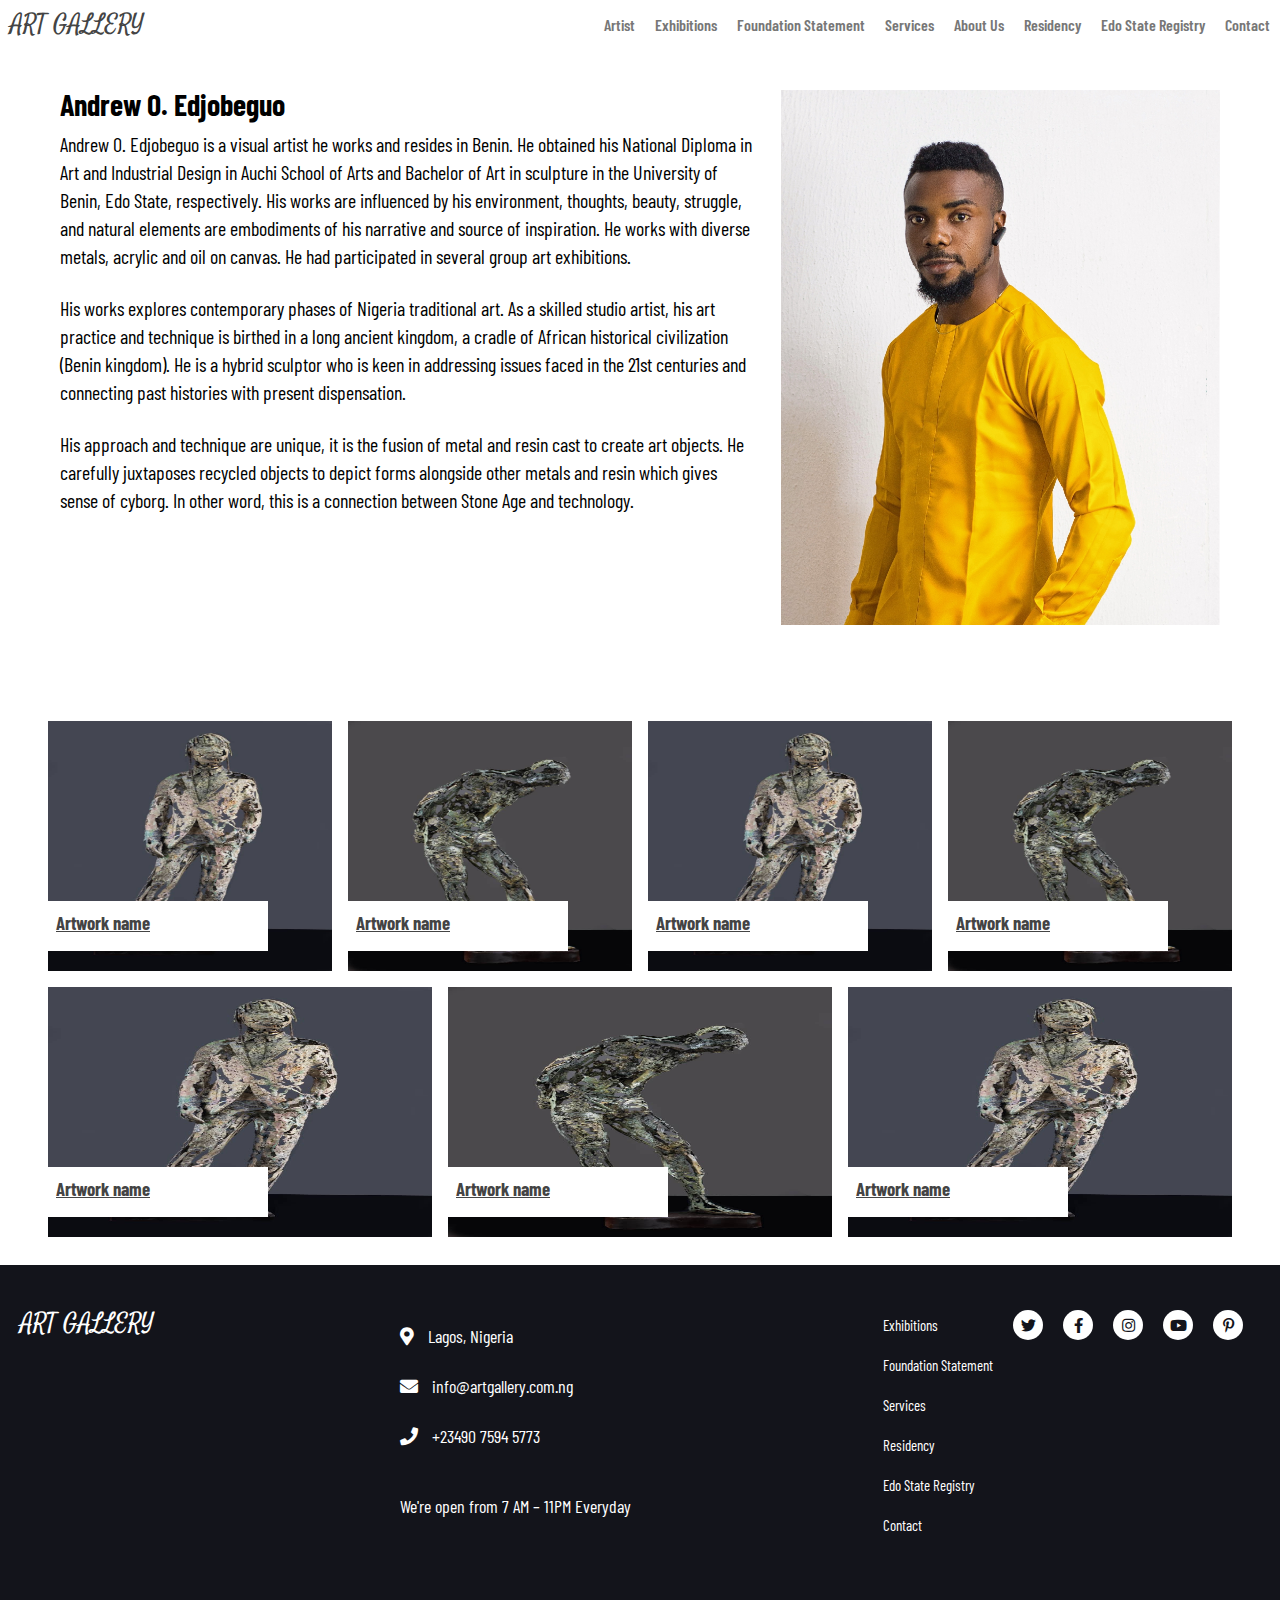
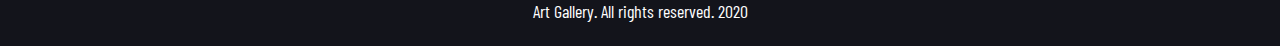
<file: single-artist.html>
<!DOCTYPE html>
<html>
	<head>
		<meta charset="utf-8">
		<meta name="viewport" content="width=device-width, initial-scale=1.0">
		<title>Edo Global Art Foundation</title>
		<link rel="stylesheet" href="https://use.fontawesome.com/releases/v5.13.0/css/all.css">
		<link href='https://fonts.googleapis.com/css?family=Satisfy' rel='stylesheet'>
		<link rel="stylesheet" type="text/css" href="index.css">
	</head>
	<body>
		<div class="nav">
			<div><a href="index.html"  class="logo dark-color">Art Gallery</a></div>
			<ul class="navigation">
				<li><a href="artist.html">Artist</a></li>
				<li><a href="exhibitions.html">Exhibitions</a></li>
				<li><a href="foundation.html">Foundation Statement</a></li>
				<li><a href="services.html">Services</a></li>
				<li>
					<a href="#">About Us</a>
					<ul class="drop-down col trans">
						<li><a href="stakeholders.html">Stakeholders</a></li>
						<li><a href="directors.html">Directors</a></li>
					</ul>
				</li>
				<li><a href="#">Residency</a></li>
				<li><a href="#">Edo State Registry</a></li>
				<li><a href="contact.html">Contact</a></li>
			</ul>
			<div class="menu">
				<div class="openBtn col">
					<span class="open-one"></span>
					<span class="open-two"></span>
				</div>
			</div>
		</div>


		<div class="m-top">
			<div class="fl-div row col-rev">
				<div class="s-right">
					<h2>Andrew O. Edjobeguo</h2>
					<p>Andrew O. Edjobeguo is a visual artist he works and resides in Benin. He obtained his National Diploma in Art and Industrial Design in Auchi School of Arts and Bachelor of Art in sculpture in the University of Benin, Edo State, respectively. His works are influenced by his environment, thoughts, beauty, struggle, and natural elements are embodiments of his narrative and source of inspiration. He works with diverse metals, acrylic and oil on canvas. He had participated in several group art exhibitions.</p>
					<p>His works explores contemporary phases of Nigeria traditional art. As a skilled studio artist, his art practice and technique is birthed in a long ancient kingdom, a cradle of African historical civilization (Benin kingdom). He is a hybrid sculptor who is keen in addressing issues faced in the 21st centuries and connecting past histories with present dispensation.</p>
					<p>His approach and technique are unique, it is the fusion of metal and resin cast to create art objects. He carefully juxtaposes recycled objects to depict forms alongside other metals and resin which gives sense of cyborg. In other word, this is a connection between Stone Age and technology.</p>
				</div>
				<div class="s-left">
					<img src="./img/artists/Artist1.jpeg">
				</div>
			</div>
		</div>

		<div>
			<div class="artist-exhibit">
				<div class="masonry">
					<div class="artist-brick">
							<img src="./img/exhibits/exhibit6.jpeg">
							<div class="artist-hover trans col trans">
								<a href="#" class="dark-color"><h3>Artwork name</h3></a>
								<p class="ellipsis">Lorem ipsum dolor sit amet, consectetur adipisicing elit, sed do eiusmod
								tempor incididunt ut labore et dolore magna aliqua. Ut enim ad minim veniam</p>
							</div>
					</div>
					<div class="artist-brick">
							<img src="./img/exhibits/exhibit7.jpeg">
							<div class="artist-hover trans col trans">
								<a href="#" class="dark-color"><h3>Artwork name</h3></a>
								<p class="ellipsis">Lorem ipsum dolor sit amet, consectetur adipisicing elit, sed do eiusmod
								tempor incididunt ut labore et dolore magna aliqua. Ut enim ad minim veniam</p>
							</div>
					</div>
					<div class="artist-brick">
							<img src="./img/exhibits/exhibit6.jpeg">
							<div class="artist-hover trans col trans">
								<a href="#" class="dark-color"><h3>Artwork name</h3></a>
								<p class="ellipsis">Lorem ipsum dolor sit amet, consectetur adipisicing elit, sed do eiusmod
								tempor incididunt ut labore et dolore magna aliqua. Ut enim ad minim veniam</p>
							</div>
					</div>
					<div class="artist-brick">
							<img src="./img/exhibits/exhibit7.jpeg">
							<div class="artist-hover trans col trans">
								<a href="#" class="dark-color"><h3>Artwork name</h3></a>
								<p class="ellipsis">Lorem ipsum dolor sit amet, consectetur adipisicing elit, sed do eiusmod
								tempor incididunt ut labore et dolore magna aliqua. Ut enim ad minim veniam</p>
							</div>
					</div>
					<div class="artist-brick">
							<img src="./img/exhibits/exhibit6.jpeg">
							<div class="artist-hover trans col trans">
								<a href="#" class="dark-color"><h3>Artwork name</h3></a>
								<p class="ellipsis">Lorem ipsum dolor sit amet, consectetur adipisicing elit, sed do eiusmod
								tempor incididunt ut labore et dolore magna aliqua. Ut enim ad minim veniam</p>
							</div>
					</div>
					<div class="artist-brick">
							<img src="./img/exhibits/exhibit7.jpeg">
							<div class="artist-hover trans col trans">
								<a href="#" class="dark-color"><h3>Artwork name</h3></a>
								<p class="ellipsis">Lorem ipsum dolor sit amet, consectetur adipisicing elit, sed do eiusmod
								tempor incididunt ut labore et dolore magna aliqua. Ut enim ad minim veniam</p>
							</div>
					</div>
					<div class="artist-brick">
							<img src="./img/exhibits/exhibit6.jpeg">
							<div class="artist-hover trans col trans">
								<a href="#" class="dark-color"><h3>Artwork name</h3></a>
								<p class="ellipsis">Lorem ipsum dolor sit amet, consectetur adipisicing elit, sed do eiusmod
								tempor incididunt ut labore et dolore magna aliqua. Ut enim ad minim veniam</p>
							</div>
					</div>
				</div>
			</div>
		</div>


	<footer>
		<div class="footer-div">
			<div class="logo white-color">ART GALLERY</div>
			<div class="footer-address">
				<p><i class="fas fa-map-marker-alt"></i> Lagos, Nigeria</p>
				<p><i class="fas fa-envelope"></i> <a href="#"> info@artgallery.com.ng</a></p>
				<p><i class="fas fa-phone"></i> +23490 7594 5773</p>
				<p class="open-time">We're open from 7 AM – 11PM Everyday</p>
			</div>
			<div class="quick-links">
				<div class="quick-links-div">
					<ul class="footer-nav">
						<li><a href="#">Exhibitions</a></li>
						<li><a href="#">Foundation Statement</a></li>
						<li><a href="#">Services</a></li>
						<li><a href="#">Residency</a></li>
						<li><a href="#">Edo State Registry</a></li>
						<li><a href="#">Contact</a></li>
					</ul>
				</div>
				<div class="social-media">
					<ul>
						<li><a href="#"><i class="fab fa-twitter"></i></a></li>
						<li><a href="#"><i class="fab fa-facebook-f"></i></a></li>
						<li><a href="#"><i class="fab fa-instagram"></i></a></li>
						<li><a href="#"><i class="fab fa-youtube"></i></a></li>
						<li><a href="#"><i class="fab fa-pinterest-p"></i></a></li>
					</ul>
				</div>
			</div>
		</div>
		<p class="footer">Art Gallery. All rights reserved. 2020</p>
	</footer>
	<script type="text/javascript" src="index.js"></script>
</body>
</html>
</file>
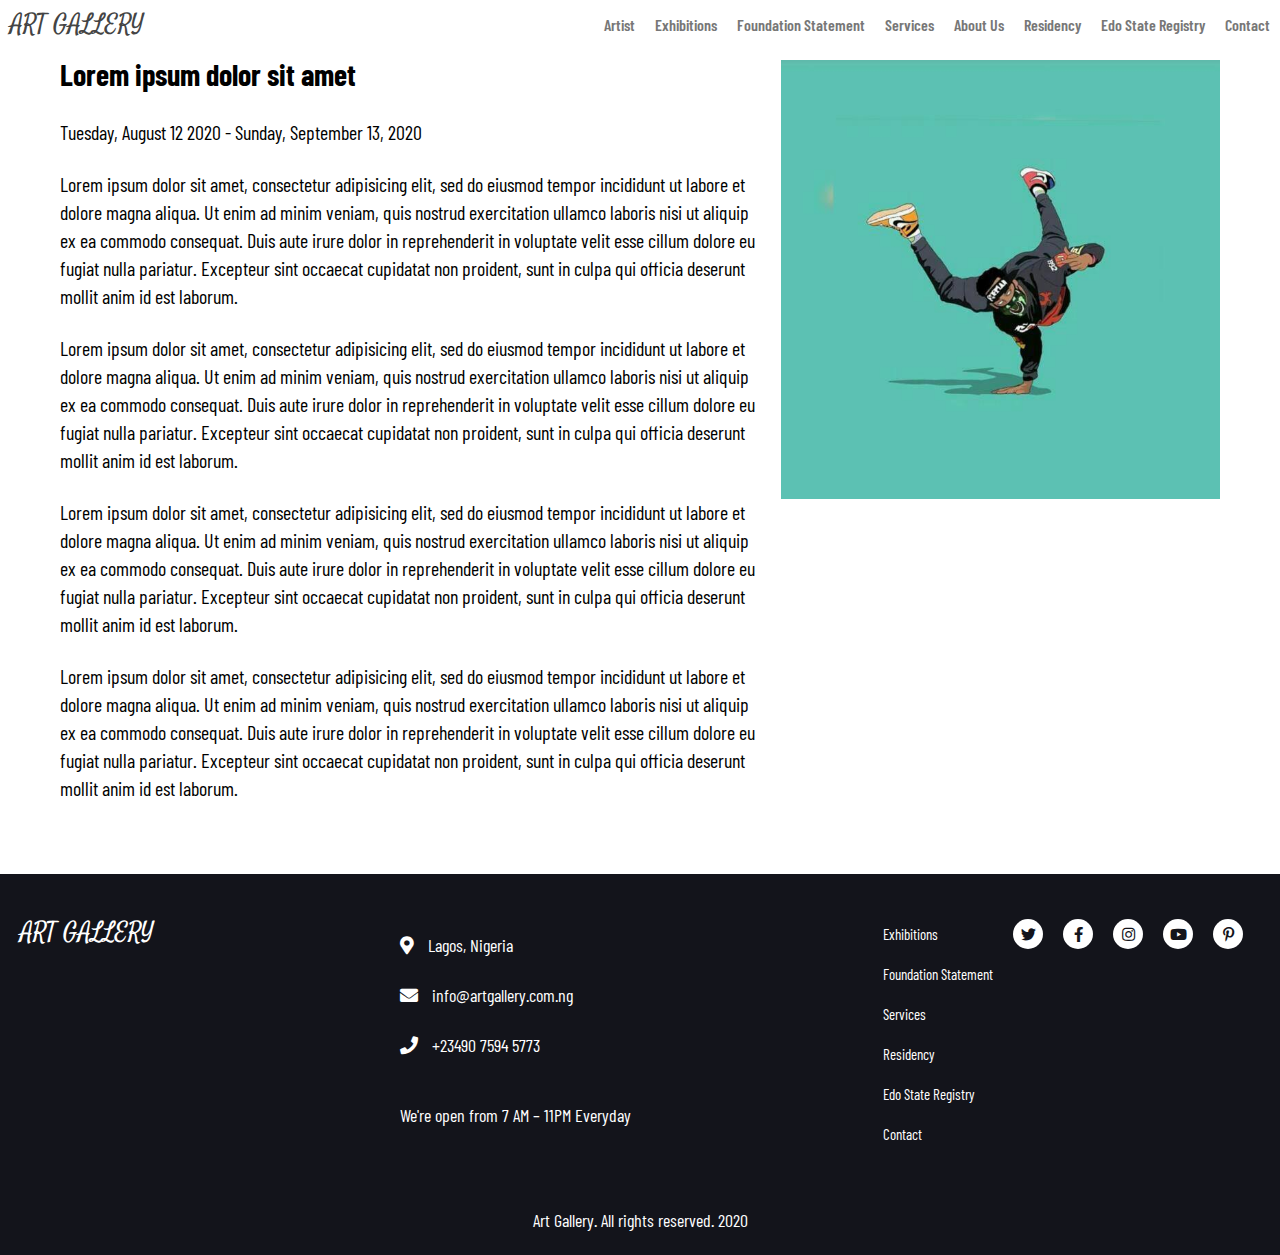
<file: single.html>
<!DOCTYPE html>
<html>
	<head>
		<meta charset="utf-8">
		<meta name="viewport" content="width=device-width, initial-scale=1.0">
		<title>Edo Global Art Foundation</title>
		<link rel="stylesheet" href="https://use.fontawesome.com/releases/v5.13.0/css/all.css">
		<link href='https://fonts.googleapis.com/css?family=Satisfy' rel='stylesheet'>
		<link rel="stylesheet" type="text/css" href="index.css">
	</head>
	<body>
		<div class="nav">
			<div><a href="index.html"  class="logo dark-color">Art Gallery</a></div>
			<ul class="navigation">
				<li><a href="./artists/artist.html">Artist</a></li>
				<li><a href="exhibitions.html">Exhibitions</a></li>
				<li><a href="foundation.html">Foundation Statement</a></li>
				<li><a href="services.html">Services</a></li>
				<li>
					<a href="#">About Us</a>
					<ul class="drop-down col trans">
						<li><a href="stakeholders.html">Stakeholders</a></li>
						<li><a href="directors.html">Directors</a></li>
					</ul>
				</li>
				<li><a href="#">Residency</a></li>
				<li><a href="#">Edo State Registry</a></li>
				<li><a href="contact.html">Contact</a></li>
			</ul>
			<div class="menu">
				<div class="openBtn col">
					<span class="open-one"></span>
					<span class="open-two"></span>
				</div>
			</div>
		</div>


		<div>
			<div class="fl-div row col-rev">
				<div class="s-right">
					<h2>Lorem ipsum dolor sit amet</h2>
					<p class="exhibit-date">Tuesday, August 12 2020 - Sunday, September 13, 2020</p>
					<p>Lorem ipsum dolor sit amet, consectetur adipisicing elit, sed do eiusmod
					tempor incididunt ut labore et dolore magna aliqua. Ut enim ad minim veniam,
					quis nostrud exercitation ullamco laboris nisi ut aliquip ex ea commodo
					consequat. Duis aute irure dolor in reprehenderit in voluptate velit esse
					cillum dolore eu fugiat nulla pariatur. Excepteur sint occaecat cupidatat non
					proident, sunt in culpa qui officia deserunt mollit anim id est laborum.</p>
					<p>Lorem ipsum dolor sit amet, consectetur adipisicing elit, sed do eiusmod
					tempor incididunt ut labore et dolore magna aliqua. Ut enim ad minim veniam,
					quis nostrud exercitation ullamco laboris nisi ut aliquip ex ea commodo
					consequat. Duis aute irure dolor in reprehenderit in voluptate velit esse
					cillum dolore eu fugiat nulla pariatur. Excepteur sint occaecat cupidatat non
					proident, sunt in culpa qui officia deserunt mollit anim id est laborum.</p>
					<p>Lorem ipsum dolor sit amet, consectetur adipisicing elit, sed do eiusmod
					tempor incididunt ut labore et dolore magna aliqua. Ut enim ad minim veniam,
					quis nostrud exercitation ullamco laboris nisi ut aliquip ex ea commodo
					consequat. Duis aute irure dolor in reprehenderit in voluptate velit esse
					cillum dolore eu fugiat nulla pariatur. Excepteur sint occaecat cupidatat non
					proident, sunt in culpa qui officia deserunt mollit anim id est laborum.</p>
					<p>Lorem ipsum dolor sit amet, consectetur adipisicing elit, sed do eiusmod
					tempor incididunt ut labore et dolore magna aliqua. Ut enim ad minim veniam,
					quis nostrud exercitation ullamco laboris nisi ut aliquip ex ea commodo
					consequat. Duis aute irure dolor in reprehenderit in voluptate velit esse
					cillum dolore eu fugiat nulla pariatur. Excepteur sint occaecat cupidatat non
					proident, sunt in culpa qui officia deserunt mollit anim id est laborum.</p>
				</div>
				<div class="s-left">
					<img src="./img/b.jpg">
				</div>
			</div>
		</div>


	<footer>
		<div class="footer-div">
			<div class="logo white-color">ART GALLERY</div>
			<div class="footer-address">
				<p><i class="fas fa-map-marker-alt"></i> Lagos, Nigeria</p>
				<p><i class="fas fa-envelope"></i> <a href="#"> info@artgallery.com.ng</a></p>
				<p><i class="fas fa-phone"></i> +23490 7594 5773</p>
				<p class="open-time">We're open from 7 AM – 11PM Everyday</p>
			</div>
			<div class="quick-links">
				<div class="quick-links-div">
					<ul class="footer-nav">
						<li><a href="#">Exhibitions</a></li>
						<li><a href="#">Foundation Statement</a></li>
						<li><a href="#">Services</a></li>
						<li><a href="#">Residency</a></li>
						<li><a href="#">Edo State Registry</a></li>
						<li><a href="#">Contact</a></li>
					</ul>
				</div>
				<div class="social-media">
					<ul>
						<li><a href="#"><i class="fab fa-twitter"></i></a></li>
						<li><a href="#"><i class="fab fa-facebook-f"></i></a></li>
						<li><a href="#"><i class="fab fa-instagram"></i></a></li>
						<li><a href="#"><i class="fab fa-youtube"></i></a></li>
						<li><a href="#"><i class="fab fa-pinterest-p"></i></a></li>
					</ul>
				</div>
			</div>
		</div>
		<p class="footer">Art Gallery. All rights reserved. 2020</p>
	</footer>
	<script type="text/javascript" src="index.js"></script>
</body>
</html>
</file>
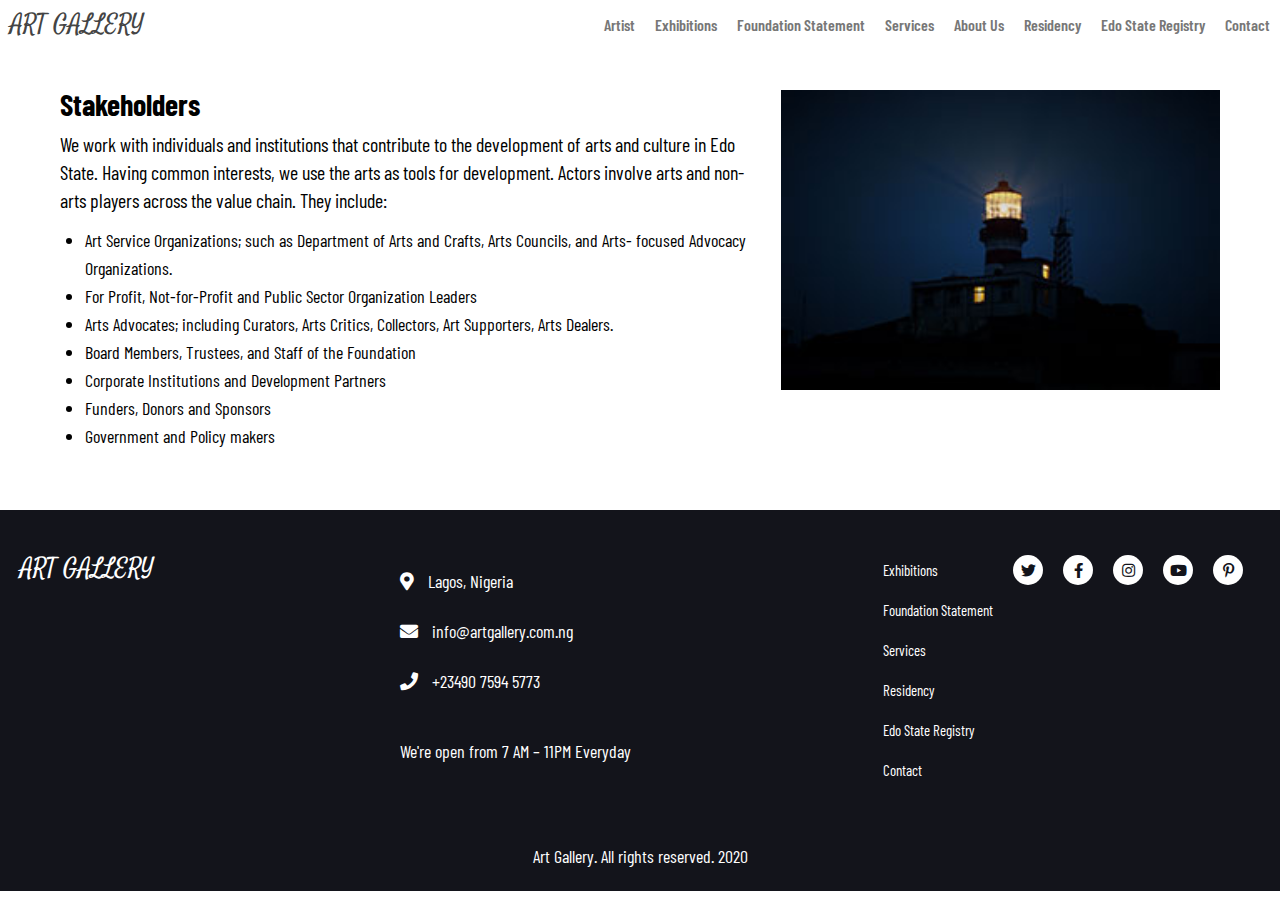
<file: stakeholders.html>
<!DOCTYPE html>
<html>
	<head>
		<meta charset="utf-8">
		<meta name="viewport" content="width=device-width, initial-scale=1.0">
		<title>Edo Global Art Foundation</title>
		<link rel="stylesheet" href="https://use.fontawesome.com/releases/v5.13.0/css/all.css">
		<link href='https://fonts.googleapis.com/css?family=Satisfy' rel='stylesheet'>
		<link rel="stylesheet" type="text/css" href="index.css">
	</head>
	<body>
		<div class="nav">
			<div><a href="index.html"  class="logo dark-color">Art Gallery</a></div>
			<ul class="navigation">
				<li><a href="./artists/artist.html">Artist</a></li>
				<li><a href="exhibitions.html">Exhibitions</a></li>
				<li><a href="foundation.html">Foundation Statement</a></li>
				<li><a href="services.html">Services</a></li>
				<li>
					<a href="#">About Us</a>
					<ul class="drop-down col trans">
						<li><a href="stakeholders.html">Stakeholders</a></li>
						<li><a href="directors.html">Directors</a></li>
					</ul>
				</li>
				<li><a href="#">Residency</a></li>
				<li><a href="#">Edo State Registry</a></li>
				<li><a href="contact.html">Contact</a></li>
			</ul>
			<div class="menu">
				<div class="openBtn col">
					<span class="open-one"></span>
					<span class="open-two"></span>
				</div>
			</div>
		</div>


		<div class="m-top">
			<div class="fl-div row col-rev">
				<div class="s-right">
					<h2>Stakeholders</h2>
					<p>We work with individuals and institutions that contribute to the development of arts and culture in Edo State. Having common interests, we use the arts as tools for development. Actors involve arts and non-arts players across the value chain. They include: </p>
					<ol>
						<li>Art Service Organizations; such as Department of Arts and Crafts, Arts Councils, and Arts- focused Advocacy Organizations. </li>
						<li>For Profit, Not-for-Profit and Public Sector Organization Leaders </li>
						<li>Arts Advocates; including Curators, Arts Critics, Collectors, Art Supporters, Arts Dealers. </li>
						<li>Board Members, Trustees, and Staff of the Foundation </li>
						<li>Corporate Institutions and Development Partners </li>
						<li>Funders, Donors and Sponsors </li>
						<li>Government and Policy makers</li>
					</ol>
				</div>
				<div class="s-left">
					<img src="./img/a.jpg">
				</div>
			</div>
		</div>


	<footer>
		<div class="footer-div">
			<div class="logo white-color">ART GALLERY</div>
			<div class="footer-address">
				<p><i class="fas fa-map-marker-alt"></i> Lagos, Nigeria</p>
				<p><i class="fas fa-envelope"></i> <a href="#"> info@artgallery.com.ng</a></p>
				<p><i class="fas fa-phone"></i> +23490 7594 5773</p>
				<p class="open-time">We're open from 7 AM – 11PM Everyday</p>
			</div>
			<div class="quick-links">
				<div class="quick-links-div">
					<ul class="footer-nav">
						<li><a href="#">Exhibitions</a></li>
						<li><a href="#">Foundation Statement</a></li>
						<li><a href="#">Services</a></li>
						<li><a href="#">Residency</a></li>
						<li><a href="#">Edo State Registry</a></li>
						<li><a href="#">Contact</a></li>
					</ul>
				</div>
				<div class="social-media">
					<ul>
						<li><a href="#"><i class="fab fa-twitter"></i></a></li>
						<li><a href="#"><i class="fab fa-facebook-f"></i></a></li>
						<li><a href="#"><i class="fab fa-instagram"></i></a></li>
						<li><a href="#"><i class="fab fa-youtube"></i></a></li>
						<li><a href="#"><i class="fab fa-pinterest-p"></i></a></li>
					</ul>
				</div>
			</div>
		</div>
		<p class="footer">Art Gallery. All rights reserved. 2020</p>
	</footer>
	<script type="text/javascript" src="index.js"></script>
</body>
</html>
</file>
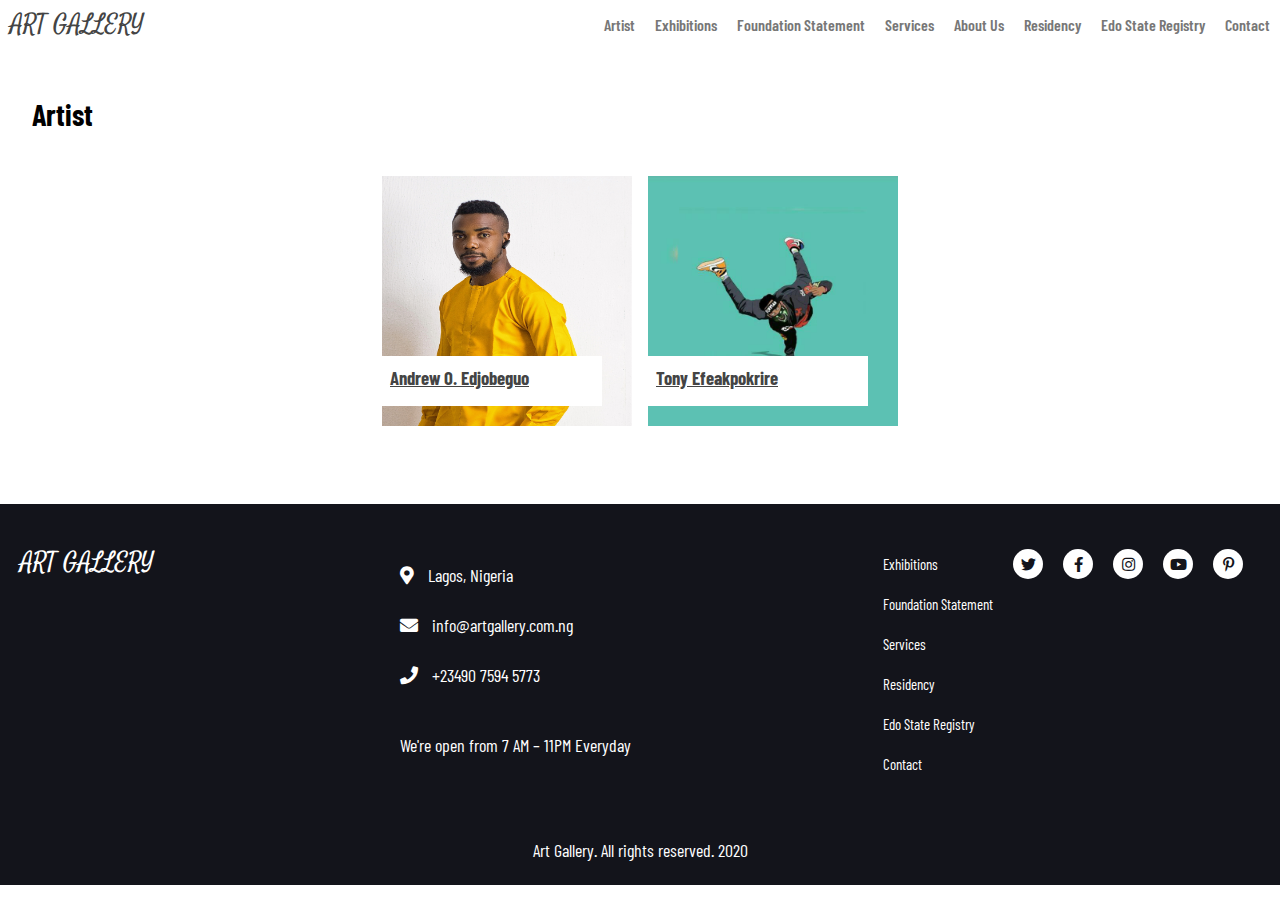
<file: artists/artist.html>
<!DOCTYPE html>
<html>
	<head>
		<meta charset="utf-8">
		<meta name="viewport" content="width=device-width, initial-scale=1.0">
		<title>Edo Global Art Foundation</title>
		<link rel="stylesheet" href="https://use.fontawesome.com/releases/v5.13.0/css/all.css">
		<link rel="stylesheet" type="text/css" href="../index.css">
	</head>
	<body>
		<div class="nav">
			<div><a href="../index.html"  class="logo dark-color">Art Gallery</a></div>
			<ul class="navigation">
				<li><a href="artist.html">Artist</a></li>
				<li><a href="../exhibitions.html">Exhibitions</a></li>
				<li><a href="../foundation.html">Foundation Statement</a></li>
				<li><a href="../services.html">Services</a></li>
				<li>
					<a href="#">About Us</a>
					<ul class="drop-down col trans">
						<li><a href="../stakeholders.html">Stakeholders</a></li>
						<li><a href="../directors.html">Directors</a></li>
					</ul>
				</li>
				<li><a href="#">Residency</a></li>
				<li><a href="#">Edo State Registry</a></li>
				<li><a href="../contact.html">Contact</a></li>
			</ul>			<div class="menu">
				<div class="openBtn col">
					<span class="open-one"></span>
					<span class="open-two"></span>
				</div>
			</div>
		</div>

	<div class="gallery col al-cen m-top">
		<div class="gallery-top">
			<h2>Artist</h2>
		</div>
		<div class="gallery-div">
			<div class="masonry">
				<div class="artist-brick">
						<img src="../img/artists/Artist1.jpeg">
						<div class="artist-hover trans col trans">
							<a href="artist1.html" class="dark-color"><h3>Andrew O. Edjobeguo</h3></a>
							<p class="ellipsis">His works explores contemporary phases of Nigeria traditional art. As a skilled studio artist, his art practice and technique is birthed in a long ancient kingdom, a cradle of African historical civilization (Benin kingdom)</p>
						</div>
				</div>
				<div class="artist-brick">
						<img src="../img/b.jpg">
						<div class="artist-hover trans col trans">
							<a href="artist2.html" class="dark-color"><h3>Tony  Efeakpokrire</h3></a>
							<p class="ellipsis">He was the president National association of Fine and Applied Art students Federal polytechnic Auchi chapter and interim president National association of Fine Art students Nigeria.</p>
						</div>
				</div>
			</div>
		</div>
	</div>


	<footer>
		<div class="footer-div">
			<div class="logo white-color">ART GALLERY</div>
			<div class="footer-address">
				<p><i class="fas fa-map-marker-alt"></i> Lagos, Nigeria</p>
				<p><i class="fas fa-envelope"></i> <a href="#"> info@artgallery.com.ng</a></p>
				<p><i class="fas fa-phone"></i> +23490 7594 5773</p>
				<p class="open-time">We're open from 7 AM – 11PM Everyday</p>
			</div>
			<div class="quick-links">
				<div class="quick-links-div">
					<ul class="footer-nav">
						<li><a href="#">Exhibitions</a></li>
						<li><a href="#">Foundation Statement</a></li>
						<li><a href="#">Services</a></li>
						<li><a href="#">Residency</a></li>
						<li><a href="#">Edo State Registry</a></li>
						<li><a href="#">Contact</a></li>
					</ul>
				</div>
				<div class="social-media">
					<ul>
						<li><a href="#"><i class="fab fa-twitter"></i></a></li>
						<li><a href="#"><i class="fab fa-facebook-f"></i></a></li>
						<li><a href="#"><i class="fab fa-instagram"></i></a></li>
						<li><a href="#"><i class="fab fa-youtube"></i></a></li>
						<li><a href="#"><i class="fab fa-pinterest-p"></i></a></li>
					</ul>
				</div>
			</div>
		</div>
		<p class="footer">Art Gallery. All rights reserved. 2020</p>
	</footer>

	<script type="text/javascript" src="../index.js"></script>
</body>
</html>
</file>
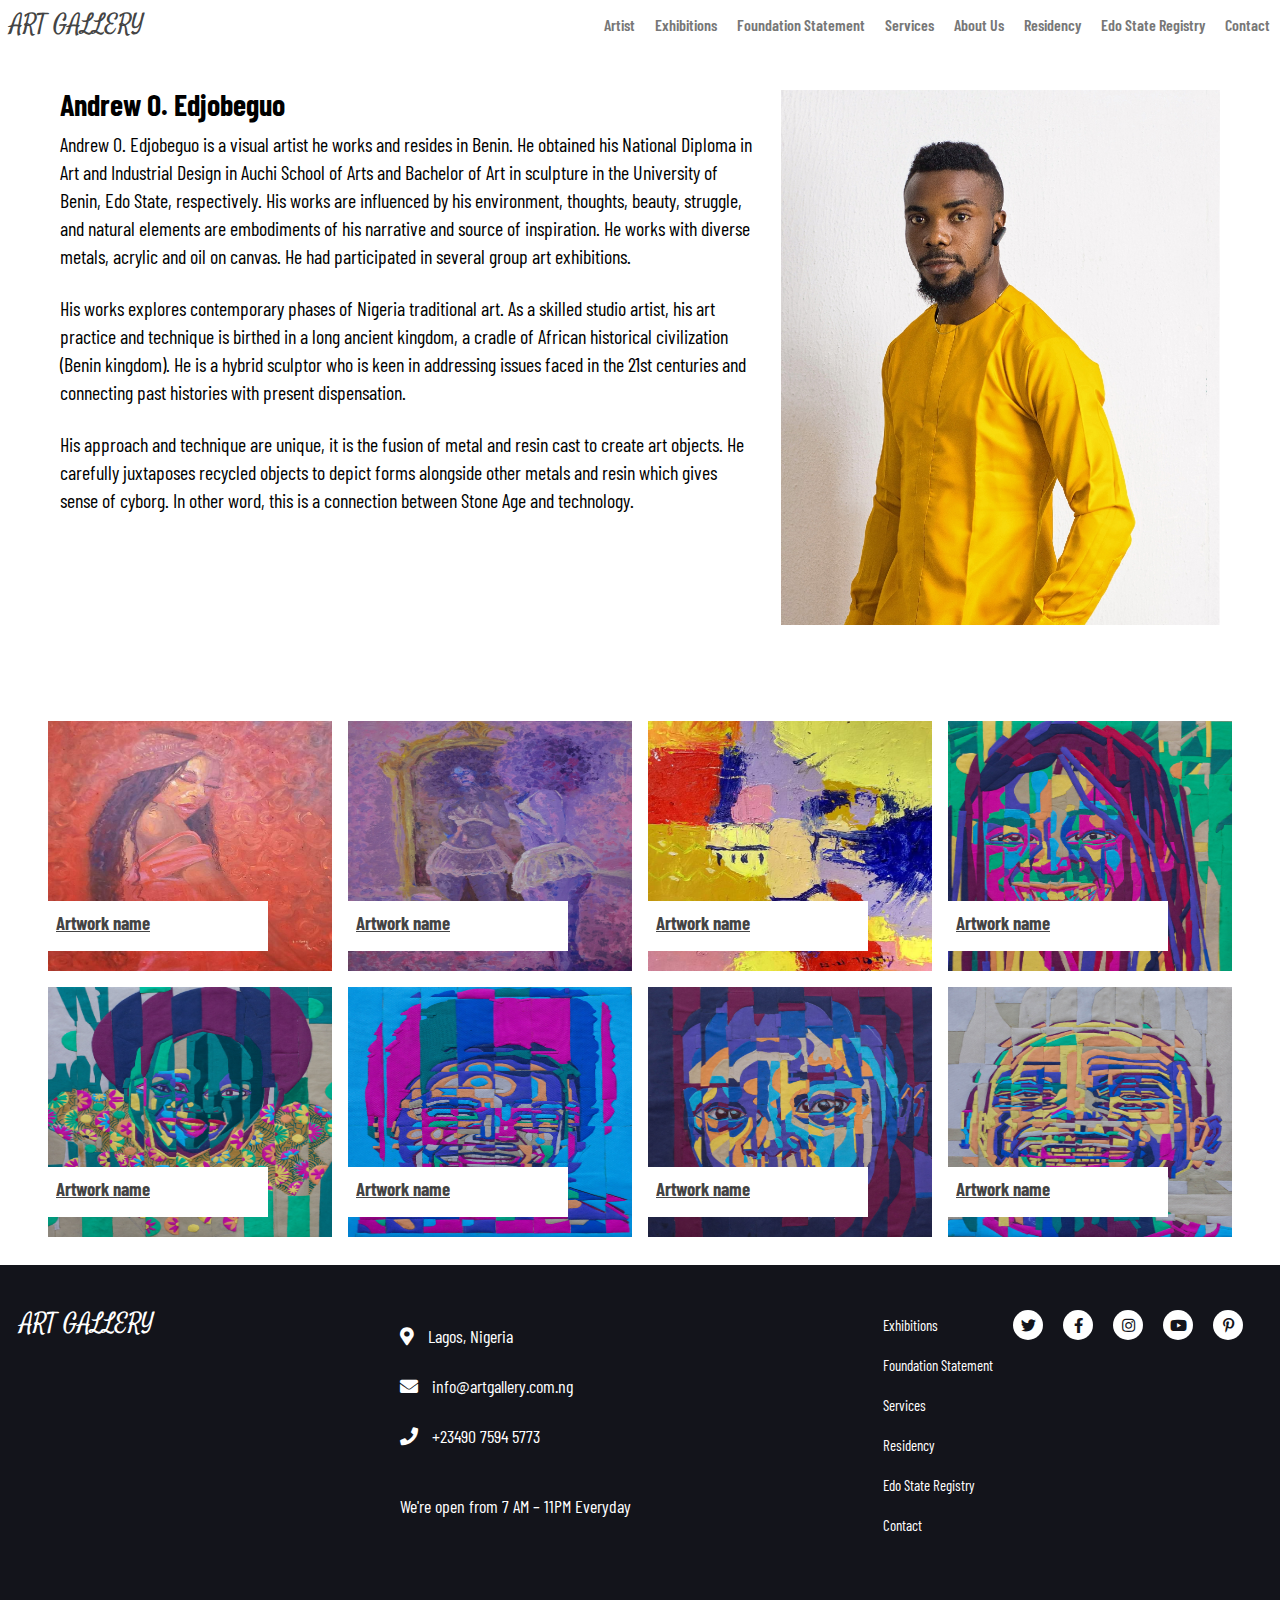
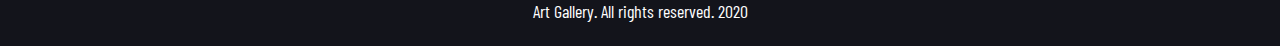
<file: artists/artist1.html>
<!DOCTYPE html>
<html>
	<head>
		<meta charset="utf-8">
		<meta name="viewport" content="width=device-width, initial-scale=1.0">
		<title>Edo Global Art Foundation</title>
		<link rel="stylesheet" href="https://use.fontawesome.com/releases/v5.13.0/css/all.css">
		<link href='https://fonts.googleapis.com/css?family=Satisfy' rel='stylesheet'>
		<link rel="stylesheet" type="text/css" href="../index.css">
	</head>
	<body>
		<div class="nav">
			<div><a href="index.html"  class="logo dark-color">Art Gallery</a></div>
			<ul class="navigation">
				<li><a href="artist.html">Artist</a></li>
				<li><a href="exhibitions.html">Exhibitions</a></li>
				<li><a href="foundation.html">Foundation Statement</a></li>
				<li><a href="services.html">Services</a></li>
				<li>
					<a href="#">About Us</a>
					<ul class="drop-down col trans">
						<li><a href="stakeholders.html">Stakeholders</a></li>
						<li><a href="directors.html">Directors</a></li>
					</ul>
				</li>
				<li><a href="#">Residency</a></li>
				<li><a href="#">Edo State Registry</a></li>
				<li><a href="contact.html">Contact</a></li>
			</ul>
			<div class="menu">
				<div class="openBtn col">
					<span class="open-one"></span>
					<span class="open-two"></span>
				</div>
			</div>
		</div>


		<div class="m-top">
			<div class="fl-div row col-rev">
				<div class="s-right">
					<h2>Andrew O. Edjobeguo</h2>
					<p>Andrew O. Edjobeguo is a visual artist he works and resides in Benin. He obtained his National Diploma in Art and Industrial Design in Auchi School of Arts and Bachelor of Art in sculpture in the University of Benin, Edo State, respectively. His works are influenced by his environment, thoughts, beauty, struggle, and natural elements are embodiments of his narrative and source of inspiration. He works with diverse metals, acrylic and oil on canvas. He had participated in several group art exhibitions.</p>
					<p>His works explores contemporary phases of Nigeria traditional art. As a skilled studio artist, his art practice and technique is birthed in a long ancient kingdom, a cradle of African historical civilization (Benin kingdom). He is a hybrid sculptor who is keen in addressing issues faced in the 21st centuries and connecting past histories with present dispensation.</p>
					<p>His approach and technique are unique, it is the fusion of metal and resin cast to create art objects. He carefully juxtaposes recycled objects to depict forms alongside other metals and resin which gives sense of cyborg. In other word, this is a connection between Stone Age and technology.</p>
				</div>
				<div class="s-left">
					<img src="../img/artists/Artist1.jpeg">
				</div>
			</div>
		</div>

		<div>
			<div class="artist-exhibit">
				<div class="masonry">
					<div class="artist-brick">
							<img src="../img/exhibits/artist1-exhibit1.jpeg">
							<div class="artist-hover trans col trans">
								<a href="#" class="dark-color"><h3>Artwork name</h3></a>
								<p class="ellipsis">Lorem ipsum dolor sit amet, consectetur adipisicing elit, sed do eiusmod
								tempor incididunt ut labore et dolore magna aliqua. Ut enim ad minim veniam</p>
							</div>
					</div>
					<div class="artist-brick">
							<img src="../img/exhibits/artist1-exhibit2.jpeg">
							<div class="artist-hover trans col trans">
								<a href="#" class="dark-color"><h3>Artwork name</h3></a>
								<p class="ellipsis">Lorem ipsum dolor sit amet, consectetur adipisicing elit, sed do eiusmod
								tempor incididunt ut labore et dolore magna aliqua. Ut enim ad minim veniam</p>
							</div>
					</div>
					<div class="artist-brick">
							<img src="../img/exhibits/artist1-exhibit3.jpeg">
							<div class="artist-hover trans col trans">
								<a href="#" class="dark-color"><h3>Artwork name</h3></a>
								<p class="ellipsis">Lorem ipsum dolor sit amet, consectetur adipisicing elit, sed do eiusmod
								tempor incididunt ut labore et dolore magna aliqua. Ut enim ad minim veniam</p>
							</div>
					</div>
					<div class="artist-brick">
							<img src="../img/exhibits/20200729_052113.jpg">
							<div class="artist-hover trans col trans">
								<a href="#" class="dark-color"><h3>Artwork name</h3></a>
								<p class="ellipsis">Lorem ipsum dolor sit amet, consectetur adipisicing elit, sed do eiusmod
								tempor incididunt ut labore et dolore magna aliqua. Ut enim ad minim veniam</p>
							</div>
					</div>
					<div class="artist-brick">
							<img src="../img/exhibits/20200729_052328.jpg">
							<div class="artist-hover trans col trans">
								<a href="#" class="dark-color"><h3>Artwork name</h3></a>
								<p class="ellipsis">Lorem ipsum dolor sit amet, consectetur adipisicing elit, sed do eiusmod
								tempor incididunt ut labore et dolore magna aliqua. Ut enim ad minim veniam</p>
							</div>
					</div>
					<div class="artist-brick">
							<img src="../img/exhibits/20200727_123630.jpg">
							<div class="artist-hover trans col trans">
								<a href="#" class="dark-color"><h3>Artwork name</h3></a>
								<p class="ellipsis">Lorem ipsum dolor sit amet, consectetur adipisicing elit, sed do eiusmod
								tempor incididunt ut labore et dolore magna aliqua. Ut enim ad minim veniam</p>
							</div>
					</div>
					<div class="artist-brick">
							<img src="../img/exhibits/20200729_052240.jpg">
							<div class="artist-hover trans col trans">
								<a href="#" class="dark-color"><h3>Artwork name</h3></a>
								<p class="ellipsis">Lorem ipsum dolor sit amet, consectetur adipisicing elit, sed do eiusmod
								tempor incididunt ut labore et dolore magna aliqua. Ut enim ad minim veniam</p>
							</div>
					</div>
					<div class="artist-brick">
							<img src="../img/exhibits/20200729_052400.jpg">
							<div class="artist-hover trans col trans">
								<a href="#" class="dark-color"><h3>Artwork name</h3></a>
								<p class="ellipsis">Lorem ipsum dolor sit amet, consectetur adipisicing elit, sed do eiusmod
								tempor incididunt ut labore et dolore magna aliqua. Ut enim ad minim veniam</p>
							</div>
					</div>
				</div>
			</div>
		</div>


	<footer>
		<div class="footer-div">
			<div class="logo white-color">ART GALLERY</div>
			<div class="footer-address">
				<p><i class="fas fa-map-marker-alt"></i> Lagos, Nigeria</p>
				<p><i class="fas fa-envelope"></i> <a href="#"> info@artgallery.com.ng</a></p>
				<p><i class="fas fa-phone"></i> +23490 7594 5773</p>
				<p class="open-time">We're open from 7 AM – 11PM Everyday</p>
			</div>
			<div class="quick-links">
				<div class="quick-links-div">
					<ul class="footer-nav">
						<li><a href="#">Exhibitions</a></li>
						<li><a href="#">Foundation Statement</a></li>
						<li><a href="#">Services</a></li>
						<li><a href="#">Residency</a></li>
						<li><a href="#">Edo State Registry</a></li>
						<li><a href="#">Contact</a></li>
					</ul>
				</div>
				<div class="social-media">
					<ul>
						<li><a href="#"><i class="fab fa-twitter"></i></a></li>
						<li><a href="#"><i class="fab fa-facebook-f"></i></a></li>
						<li><a href="#"><i class="fab fa-instagram"></i></a></li>
						<li><a href="#"><i class="fab fa-youtube"></i></a></li>
						<li><a href="#"><i class="fab fa-pinterest-p"></i></a></li>
					</ul>
				</div>
			</div>
		</div>
		<p class="footer">Art Gallery. All rights reserved. 2020</p>
	</footer>
	<script type="text/javascript" src="../index.js"></script>
</body>
</html>
</file>
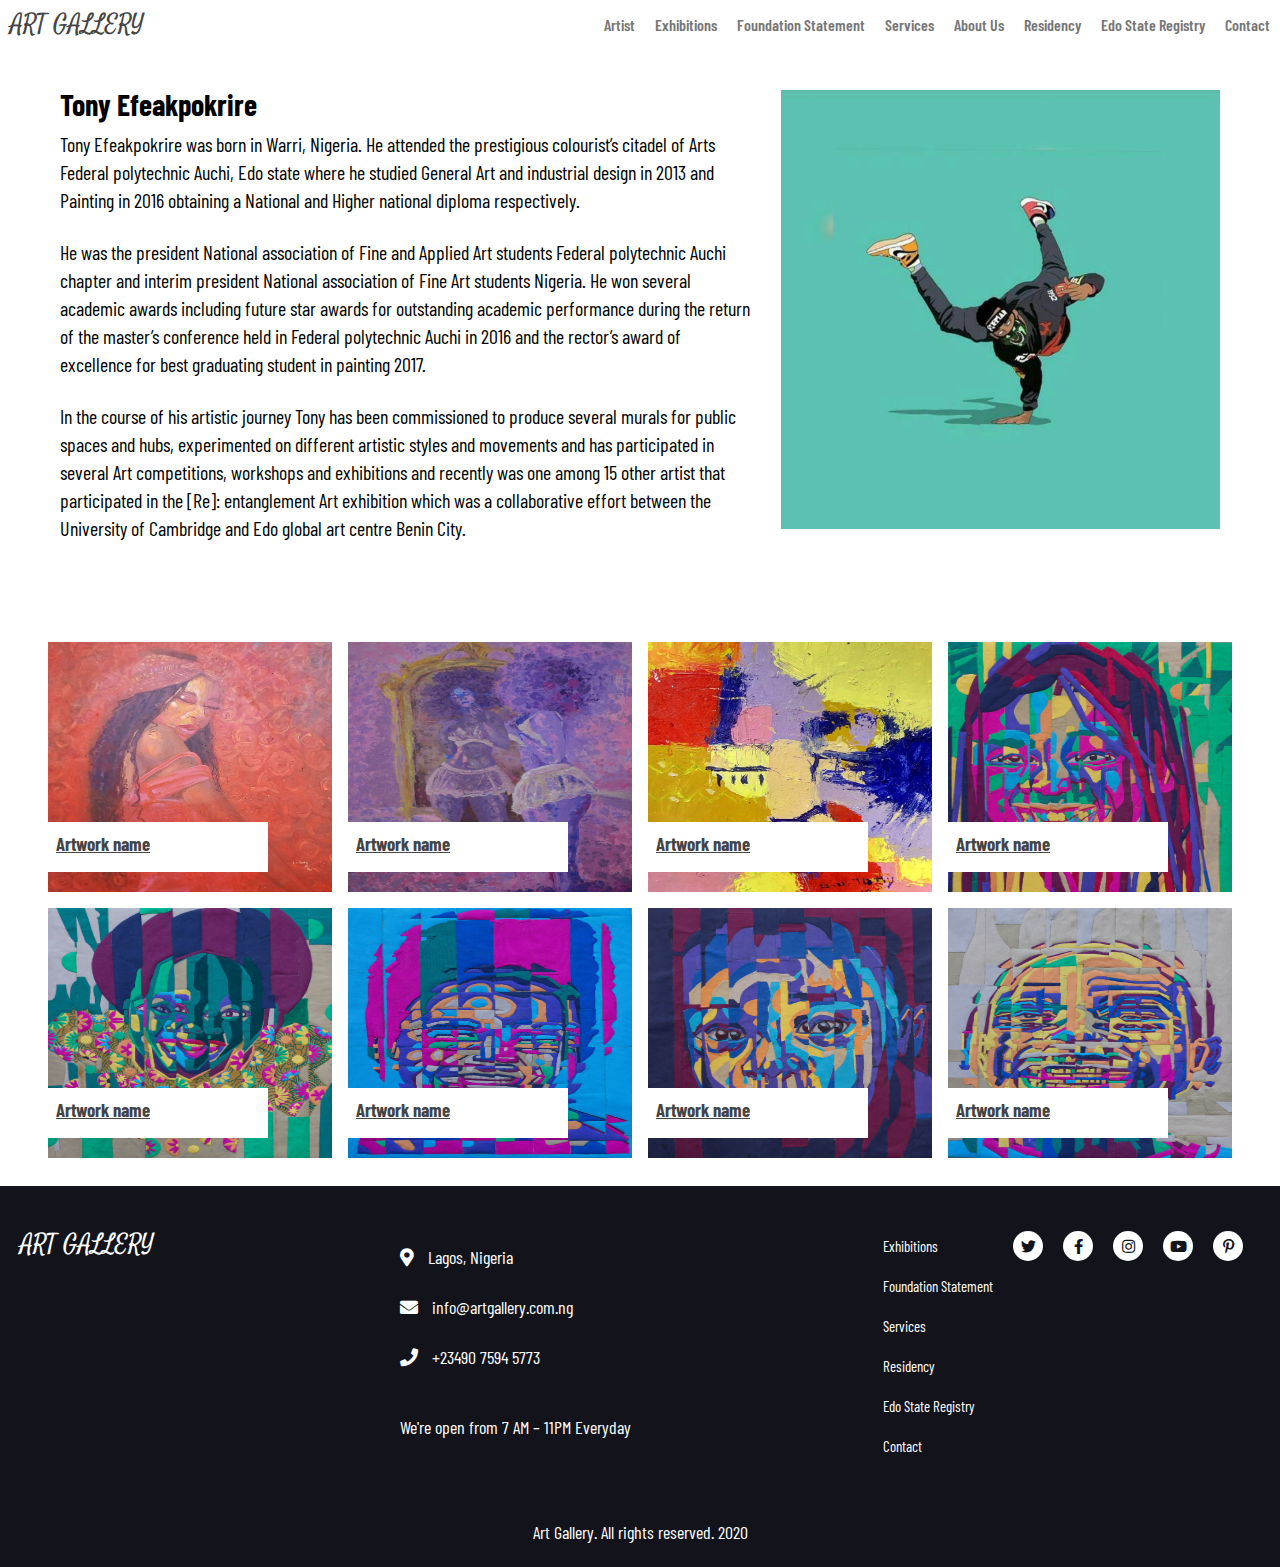
<file: artists/artist2.html>
<!DOCTYPE html>
<html>
	<head>
		<meta charset="utf-8">
		<meta name="viewport" content="width=device-width, initial-scale=1.0">
		<title>Edo Global Art Foundation</title>
		<link rel="stylesheet" href="https://use.fontawesome.com/releases/v5.13.0/css/all.css">
		<link href='https://fonts.googleapis.com/css?family=Satisfy' rel='stylesheet'>
		<link rel="stylesheet" type="text/css" href="../index.css">
	</head>
	<body>
		<div class="nav">
			<div><a href="../index.html"  class="logo dark-color">Art Gallery</a></div>
			<ul class="navigation">
				<li><a href="artist.html">Artist</a></li>
				<li><a href="../exhibitions.html">Exhibitions</a></li>
				<li><a href="../foundation.html">Foundation Statement</a></li>
				<li><a href="../services.html">Services</a></li>
				<li>
					<a href="#">About Us</a>
					<ul class="drop-down col trans">
						<li><a href="../stakeholders.html">Stakeholders</a></li>
						<li><a href="../directors.html">Directors</a></li>
					</ul>
				</li>
				<li><a href="#">Residency</a></li>
				<li><a href="#">Edo State Registry</a></li>
				<li><a href="../contact.html">Contact</a></li>
			</ul>
			<div class="menu">
				<div class="openBtn col">
					<span class="open-one"></span>
					<span class="open-two"></span>
				</div>
			</div>
		</div>


		<div class="m-top">
			<div class="fl-div row col-rev">
				<div class="s-right">
					<h2>Tony Efeakpokrire</h2>
					<p>Tony Efeakpokrire was born in Warri, Nigeria. He attended the prestigious colourist’s citadel of Arts Federal polytechnic Auchi, Edo state where he studied General Art and industrial design in 2013 and Painting in 2016 obtaining a National and Higher national diploma respectively.</p>
					<p>He was the president National association of Fine and Applied Art students Federal polytechnic Auchi chapter and interim president National association of Fine Art students Nigeria. He won several academic awards including future star awards for outstanding academic performance during the return of the master’s conference held in Federal polytechnic Auchi in 2016 and the rector’s award of excellence for best graduating student in painting 2017.</p>
					<p>In the course of his artistic journey Tony has been commissioned to produce several murals for public spaces and hubs, experimented on different artistic styles and movements and has participated in several Art competitions, workshops and exhibitions and recently was one among 15 other artist that participated in the [Re]: entanglement Art exhibition which was a collaborative effort between the University of Cambridge and Edo global art centre Benin City.</p>
				</div>
				<div class="s-left">
					<img src="../img/b.jpg">
				</div>
			</div>
		</div>

		<div>
			<div class="artist-exhibit">
				<div class="masonry">
					<div class="artist-brick">
							<img src="../img/exhibits/artist1-exhibit1.jpeg">
							<div class="artist-hover trans col trans">
								<a href="#" class="dark-color"><h3>Artwork name</h3></a>
								<p class="ellipsis">Lorem ipsum dolor sit amet, consectetur adipisicing elit, sed do eiusmod
								tempor incididunt ut labore et dolore magna aliqua. Ut enim ad minim veniam</p>
							</div>
					</div>
					<div class="artist-brick">
							<img src="../img/exhibits/artist1-exhibit2.jpeg">
							<div class="artist-hover trans col trans">
								<a href="#" class="dark-color"><h3>Artwork name</h3></a>
								<p class="ellipsis">Lorem ipsum dolor sit amet, consectetur adipisicing elit, sed do eiusmod
								tempor incididunt ut labore et dolore magna aliqua. Ut enim ad minim veniam</p>
							</div>
					</div>
					<div class="artist-brick">
							<img src="../img/exhibits/artist1-exhibit3.jpeg">
							<div class="artist-hover trans col trans">
								<a href="#" class="dark-color"><h3>Artwork name</h3></a>
								<p class="ellipsis">Lorem ipsum dolor sit amet, consectetur adipisicing elit, sed do eiusmod
								tempor incididunt ut labore et dolore magna aliqua. Ut enim ad minim veniam</p>
							</div>
					</div>
					<div class="artist-brick">
							<img src="../img/exhibits/20200729_052113.jpg">
							<div class="artist-hover trans col trans">
								<a href="#" class="dark-color"><h3>Artwork name</h3></a>
								<p class="ellipsis">Lorem ipsum dolor sit amet, consectetur adipisicing elit, sed do eiusmod
								tempor incididunt ut labore et dolore magna aliqua. Ut enim ad minim veniam</p>
							</div>
					</div>
					<div class="artist-brick">
							<img src="../img/exhibits/20200729_052328.jpg">
							<div class="artist-hover trans col trans">
								<a href="#" class="dark-color"><h3>Artwork name</h3></a>
								<p class="ellipsis">Lorem ipsum dolor sit amet, consectetur adipisicing elit, sed do eiusmod
								tempor incididunt ut labore et dolore magna aliqua. Ut enim ad minim veniam</p>
							</div>
					</div>
					<div class="artist-brick">
							<img src="../img/exhibits/20200727_123630.jpg">
							<div class="artist-hover trans col trans">
								<a href="#" class="dark-color"><h3>Artwork name</h3></a>
								<p class="ellipsis">Lorem ipsum dolor sit amet, consectetur adipisicing elit, sed do eiusmod
								tempor incididunt ut labore et dolore magna aliqua. Ut enim ad minim veniam</p>
							</div>
					</div>
					<div class="artist-brick">
							<img src="../img/exhibits/20200729_052240.jpg">
							<div class="artist-hover trans col trans">
								<a href="#" class="dark-color"><h3>Artwork name</h3></a>
								<p class="ellipsis">Lorem ipsum dolor sit amet, consectetur adipisicing elit, sed do eiusmod
								tempor incididunt ut labore et dolore magna aliqua. Ut enim ad minim veniam</p>
							</div>
					</div>
					<div class="artist-brick">
							<img src="../img/exhibits/20200729_052400.jpg">
							<div class="artist-hover trans col trans">
								<a href="#" class="dark-color"><h3>Artwork name</h3></a>
								<p class="ellipsis">Lorem ipsum dolor sit amet, consectetur adipisicing elit, sed do eiusmod
								tempor incididunt ut labore et dolore magna aliqua. Ut enim ad minim veniam</p>
							</div>
					</div>
				</div>
			</div>
		</div>


	<footer>
		<div class="footer-div">
			<div class="logo white-color">ART GALLERY</div>
			<div class="footer-address">
				<p><i class="fas fa-map-marker-alt"></i> Lagos, Nigeria</p>
				<p><i class="fas fa-envelope"></i> <a href="#"> info@artgallery.com.ng</a></p>
				<p><i class="fas fa-phone"></i> +23490 7594 5773</p>
				<p class="open-time">We're open from 7 AM – 11PM Everyday</p>
			</div>
			<div class="quick-links">
				<div class="quick-links-div">
					<ul class="footer-nav">
						<li><a href="#">Exhibitions</a></li>
						<li><a href="#">Foundation Statement</a></li>
						<li><a href="#">Services</a></li>
						<li><a href="#">Residency</a></li>
						<li><a href="#">Edo State Registry</a></li>
						<li><a href="#">Contact</a></li>
					</ul>
				</div>
				<div class="social-media">
					<ul>
						<li><a href="#"><i class="fab fa-twitter"></i></a></li>
						<li><a href="#"><i class="fab fa-facebook-f"></i></a></li>
						<li><a href="#"><i class="fab fa-instagram"></i></a></li>
						<li><a href="#"><i class="fab fa-youtube"></i></a></li>
						<li><a href="#"><i class="fab fa-pinterest-p"></i></a></li>
					</ul>
				</div>
			</div>
		</div>
		<p class="footer">Art Gallery. All rights reserved. 2020</p>
	</footer>
	<script type="text/javascript" src="../index.js"></script>
</body>
</html>
</file>
<file: index.css>
@import url('https://fonts.googleapis.com/css2?family=Barlow+Condensed:wght@300;400;500;600;700&display=swap');
@import url('https://fonts.googleapis.com/css2?family=Satisfy&display=swap');
:root{
	--primaryBlackColor:#444444;
	--primaryWhiteColor:#ffffff;
}
*{
	margin: 0;
	padding: 0;
	box-sizing: border-box;
}
body{
	font-family: 'Barlow Condensed', sans-serif;
	width: 100%;
	line-height: 28px;
	font-size: 16px;
	color: var(--dark-color);
}
ul{
	list-style: none;
}
a{
	text-decoration: none;
}
img{
	width: 100%;
	height: 100%;
}
h1{
	font-size: 38px;
}
h2{
	font-size: 30px
}
p{
	font-size: 18px;
	padding: 12px 0;
}
.owl-dots{
	display:block;
	position: absolute;
    z-index: 999;
    bottom: 20px;
    width: 100%;
    display: flex;
    justify-content: center;
}
.owl-dots button.owl-dot {
  width: 15px;
  height: 15px;
  border-radius: 50%;
  display: inline-block;
  background: #ccc;
  margin: 0 3px;
  border:2px solid #fff!important;
}
.owl-dots button.owl-dot.active {
  background-color: #fff;
}
.btn{
    color: inherit;
    background-color: transparent;
    border: none;
    font-family: inherit;
    cursor: pointer;
    font-weight: 600;
    padding: 6px 20px;
    text-transform: uppercase;
}
.trans{
	-webkit-transition: all ease 0.5s;
    -moz-transition: all ease 0.5s;
    -ms-transition: all ease 0.5s;
    transition: all ease 0.5s;
}
.white-btn{
	background-color: var(--primaryWhiteColor);
	color: var(--primaryBlackColor);
	border: 2px solid var(--primaryWhiteColor);
    border-radius: 20px;
    font-size: 18px;
}
.box-shadow{
	-webkit-box-shadow: 0px 5px 9px 0px rgb(0 0 0 / 23%);
    -moz-box-shadow:0px 5px 9px 0px rgb(0 0 0 / 23%);
    -ms-box-shadow: 0px 5px 9px 0px rgb(0 0 0 / 23%);
    box-shadow: 0px 5px 9px 0px rgb(0 0 0 / 28%);
}
.f-w{
	width: 100%;
}
.row{
	display: flex;
	flex-direction: row;
}
.col{
	display: flex;
	flex-direction: column;
}
.al-cen{
	align-items: center;
}
.dark-color{
	color: var(--primaryBlackColor);
}
.white-color{
	color: var(--primaryWhiteColor);
}
.m-top{
	margin-top: 30px;
}
.fa-map-marker-alt,.fa-phone,.fa-envelope{
	margin-right: 10px;
}
/* Div with the class nav*/
 .nav{
	width: 100%;
	display: flex;
	justify-content: space-between;
	align-items: center;
	padding: 10px 0 10px 10px;
	position: fixed;
    z-index: 99;
    background-color: #FFF;
    width: 100%;
    left: 0;
    top: 0;
}
.logo{
	font-size: 24px;
	font-family: "Satisfy";
	text-transform: uppercase;
}

/*============== my navigation============== */
.navigation{
	display: flex;
	align-items: center;
	justify-content: space-around;
}
.navigation li{
	position: relative;
}
.navigation a{
	display: block;
	font-size: 16px;
	color:#777777;
	padding: 0 10px;
	position: relative;
	font-weight: 600;
	-webkit-transition: all ease 0.5s;
    -moz-transition: all ease 0.5s;
    -ms-transition: all ease 0.5s;
    transition: all ease 0.5s;
}
.navigation a:hover,.active-nav{
	color: var(--primaryBlackColor)!important;
}
.drop-down{
	visibility: hidden;
	opacity: 0;
	position: absolute;
	background-color: #fff;
	width: 170px;
	z-index: 99;
	left: 9px;
	top: 35px;
}
.navigation li:hover .drop-down{
	visibility: visible;
	opacity: 1;
}
.menu{
	display: none;
	cursor: pointer;
}
.openBtn span,.closeBtn span{
	height: 3px;
	background-color: var(--primaryBlackColor);
	margin: 3px 20px;
	-webkit-transition: transform ease 0.4s;
    -moz-transition: transform ease 0.4s;
    -ms-transition: transform ease 0.4s;
    transition: transform ease 0.4s;
}
.openBtn span:first-child{
	width: 30px;
}
.openBtn span:last-child{
	width: 23px;
}
.closeBtn span:first-child{
	transform: rotate(45deg) translateY(7px);
}
.closeBtn span:last-child{
	transform: rotate(-45deg) translateY(-7px);
	width: 23px;
}
.main{
	height: 100vh;
	position: relative;
    top: 0;
    width: 100%;
    justify-content: center;
}

.main-text{
	width: 100%; 
	display: flex;
	justify-content: flex-start;
	padding: 20px 40px;
	position: relative;
	z-index: 5;
}
.overlay{
	position: absolute;
	top: 0;
	left: 0;
	width: 100%;
	height: 100%;
	background:#000000 url(a.jpg) no-repeat center;
	background-size: cover;
}
.overlay::before{
	content: "";
	position: absolute;
	height: 100%;
	width: 100%;
	top: 0;
	right: 0;
	left: 0;
	bottom: 0;
	background-color: #0000008a;
}

.header{
	display: flex;
    flex-direction: column;
    justify-content: center;
    align-items: flex-start;
    color: #fff;
    width: 70%;
}
.header > button:hover{
	background-color: transparent;
	color: var(--primaryWhiteColor);
}
/*=================gallery=================*/
.gallery{
	padding:70px 40px;
}
.gallery-top{
	justify-content: space-between;
	width: 100%;
	margin-right: 16px;
}
.gallery-div{
	padding-top: 40px;
}
.masonry {
  display: flex;
  flex-flow: row wrap;
  width: 100%;
}
.masonry-brick {
  flex: auto;
  height: 250px;
  min-width: 150px;
  margin: 0 8px 8px 0;
  position: relative;
  cursor: pointer;
}
.masonry-brick:nth-child(3n+1) {
  width: 250px;
  max-width: 300px;
}
.masonry-brick:nth-child(3n+2) {
  width: 325px;
  max-width: 375px;
}
.masonry-brick:nth-child(3n+3){
  width: 180px;
  max-width: 230px;
}
.masonry-brick:nth-child(3n+4){
  width: 380px;
  max-width: 430px;
}
.brick-hover{
	visibility: hidden;
 	position: absolute;
 	top: 20px;
 	left: 20px;
 	right: 20px;
    bottom: 20px;
    justify-content: center;
    text-align: center;
    transform: translate(-40px, 40px);
}
.brick-hover > p{
	margin: 10px 0;
}
.masonry-brick:hover .brick-hover{
	visibility: visible;
    transform: translate(0px, 0px);
}

/*==========single exhibit==========*/
.fl-div{
	align-items: flex-start;
	padding:  60px;
}
.s-left{
	    min-width: 340px;
	width: 40%;
    height: auto;
    padding-left: 25px;
}
.s-right{
	width: 60%;
}
.s-right > p{
	font-size: 20px;
}
.s-right > div{
	padding-bottom: 20px;
}
.exhibit-date{
	padding-top: 30px!important;
}
/*=================artist=================*/
.artist-brick {
    flex: auto;
    height: 250px;
    min-width: 250px; 
    margin: 8px;
    position: relative;
    width: 250px;
}
.artist-hover{
	position: absolute;
    left: 0px;
    bottom: 20px;
    width: 220px;
    height: 50px;
    background-color: #fff;
    padding: 8px;
    overflow: hidden;
}
.artist-hover a{
	text-decoration: underline;
}
.artist-hover:hover{
	height: 140px;
}
.ellipsis{
	height: 100px;
    width: 100%;
    overflow: hidden;
    /* text-overflow: ellipsis; */
    display: -webkit-box;
     --max-lines: 3;
    -webkit-line-clamp: 3;
    -webkit-box-orient: vertical;
}
.artist-exhibit{
	padding: 20px 40px;
}
/*==========foundation statement==========*/
.foundation{
	align-items: center;
}
.f-top{
	width: 75%;
	padding-bottom: 40px;
}
.f-bottom{
	padding: 30px 0;
}
.f-bottom > p{
	font-size: 20px;
}
.f-bottom > div,.f-bottom-div{
	width: 100%;
	padding: 20px 40px;
}
.f-bottom-div div{
	padding-bottom: 15px;
}
.f-bottom-div > ul,.f-bottom-div div > ul,.f-bottom-div div > ol,
.s-right ol{
	font-size: 18px;
	margin-left: 25px;
}
.f-bottom-div > ul,.f-bottom-div div > ul,.s-right ol{
	list-style: disc;
}


/*=============contact=============*/
.contact-info{
	padding-top: 20px;
}
.contact-form{
	padding-top: 35px;
}
.form-group {
    margin-bottom: 15px;
}
.form-control {
    padding:6px 10px 6px 20px;
    height: 50px;
    background: #f8f8f8;
    width: 100%;
    font-size: 14px;
    line-height: 1.42857143;
    color: #555;
    border: 1px solid #efefef;
    border-radius: 4px;
    -webkit-box-shadow: none;
    -moz-box-shadow: none;
    box-shadow: none;
}
.form-control:focus{
	background-color: #fff;
}
.form-control.txtarea {
    height: 185px;
}
.contact-div{
	padding: 0 5px!important;
}
.cm{
	width: 66%!important;
	min-width: 250px;
}
.m-r{
	margin-right: 15px;
}
.s-btn{
	border: 2px solid var(--primaryBlackColor);
    padding: 7px 30px;
    border-radius: 6px;
    font-weight: 600;
    text-transform: uppercase;
}
/*=============my footer=============*/

footer{
	position: relative;
    bottom: 0;
    background-color: #13141b;
    width: 100%;
    color: #fff;
    padding: 5px 0px;
}
.footer-div{
	display: flex;
    justify-content: space-between;
    padding:40px 20px 30px 20px;
    font-size: 16px;
}
.footer-address{
	display: flex;
    flex-direction: column;
    padding: 0px 7px;
}
.footer-address p{
	padding-bottom: 10px;
}
.footer-address p i{
	margin-right: 10px;
}
.footer-address p a{
	color: #fff;
}
.open-time{
	margin-top: 20px;
}

.quick-links{
	display: flex;
	align-items: baseline;
	padding: 0px 7px;
}
.footer-nav{
	display: flex;
	flex-direction: column;
}
.footer-nav li{
	margin-bottom: 12px;
}
.footer-nav li a{
	color: #fff;
	font-size: 15px;
}
.social-media{
	padding:0 0 0 10px;
}
.social-media ul{
	display: flex;
	align-items: center;
}
.social-media ul li{
	width: 30px;
	height: 30px;
    margin: 0 10px;
    border-radius: 35px;
    background-color: #fff;
    display: flex;
    align-items: center;
    justify-content: center;
}
.social-media ul li a{
	color: #13141b;
	font-size: 15px;
}
p.footer{
	text-align: center;
	line-height: 2;
}


@media only screen and (max-width: 1024px){
	.f-bottom > div:first-child{padding-left:0;}
	.f-bottom > div:last-child{padding-right:0;}
}
@media only screen and (max-width: 890px){
	.quick-links{flex-direction: column;align-items: center;}
	.social-media{padding:15px 0 0 0;}
}
@media only screen and (max-width: 800px){
	.main-text{width: 100%; padding: 0 20px;}
	.header{width: 100%;}
	.footer-div{flex-direction: column;align-items: center; font-size: 14px; text-align: center;}
	.footer-address,.footer-nav{align-items: center;}
	.footer-div > div{padding: 15px 0;}
}
@media only screen and (max-width:865px){
	.navigation{visibility: hidden;flex-direction: column;position: fixed;z-index: 99;right: 0;
	    top: 48px;background-color: #fff;height: 100vh;justify-content: flex-start;
		align-items: flex-start;width: 0; transition: all.4s ease;}
		.navigation a{padding: 10px 25px;}
		.drop-down{visibility: visible;display: none; position: unset; margin-left: 22px;
    	margin-top: -10px; margin-bottom: -10px;}
		.navigation li:hover .drop-down{display: block;}
	.menu{display: block;}
	.fl-div{padding: 60px 40px;}
	.contact {flex-direction: column;}
	.cm {width: 100%!important;padding-bottom: 10px!important;min-width:auto;}
}
@media only screen and (max-width:768px){
	.col-rev{flex-direction: column-reverse;}
	.s-left{padding: 0; padding-bottom: 30px;min-width: 250px}
	.s-right,.s-left{width: 100%}
	.f-bottom > div{padding: 20px 25px;}
}
@media only screen and (max-width:650px){
	.f-bottom{flex-direction: column;padding: 0;}
	.f-bottom > div{padding: 0;}
}
@media only screen and (max-width:600px){
	h1{font-size: 32px;}
h2{font-size: 24px}
.white-btn{padding: 3px 15px;}
.masonry-brick:nth-child(3n+1){width: 180px;max-width: 210px;}
.masonry-brick:nth-child(3n+2){width: 250px;max-width: 280px}
.masonry-brick:nth-child(3n+3){width: 160px;max-width: 200px;}
.masonry-brick:nth-child(3n+4){width: 330px;max-width: 370px}
.fl-div{padding: 60px 20px;}
.artist-exhibit{padding: 20px 10px;}
}
@media only screen and (max-width:500px){
	.form-group{flex-direction: column;padding-bottom: 0px!important;margin-bottom: 0px;}
	.m-r{margin-right: 0;}
}
@media only screen and (max-width:420px){
	.gallery {padding: 70px 15px;}
	.masonry-brick{min-width: 100%; width: 100%!important;}
}
</file>
